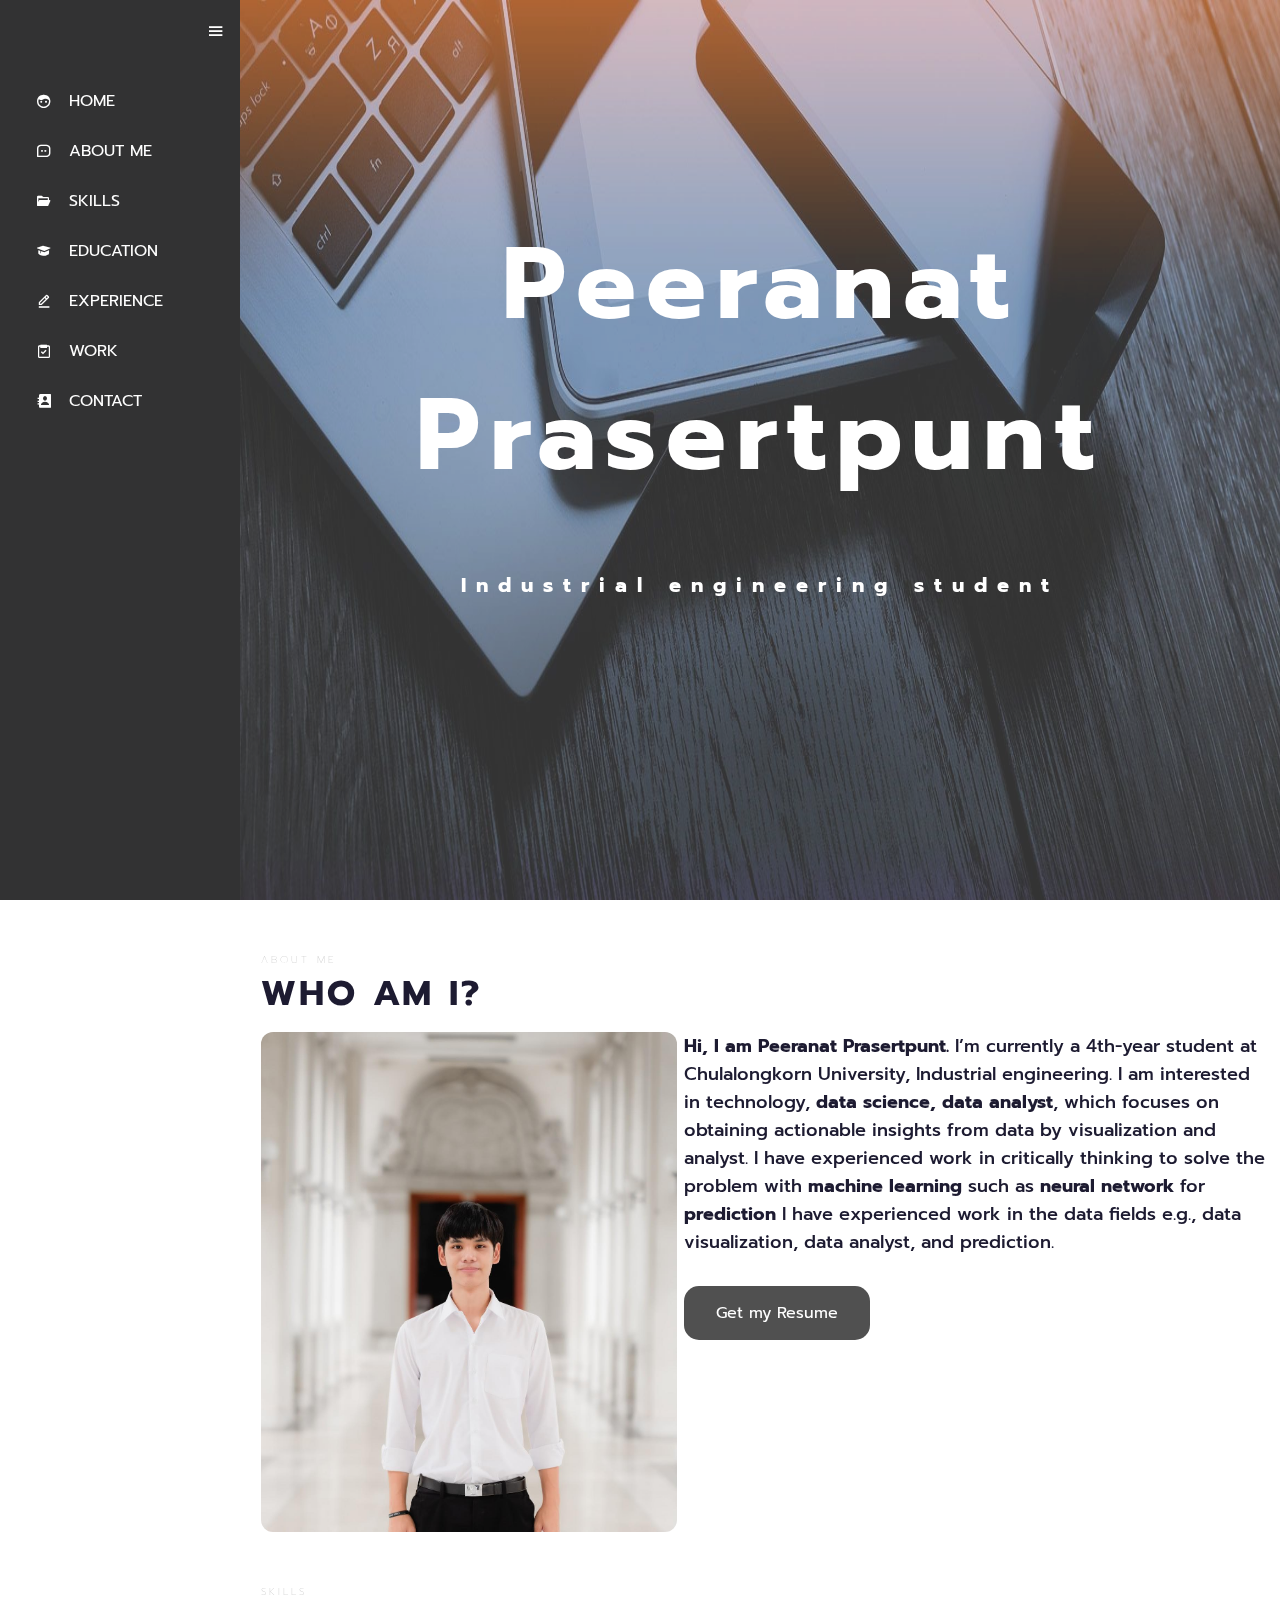
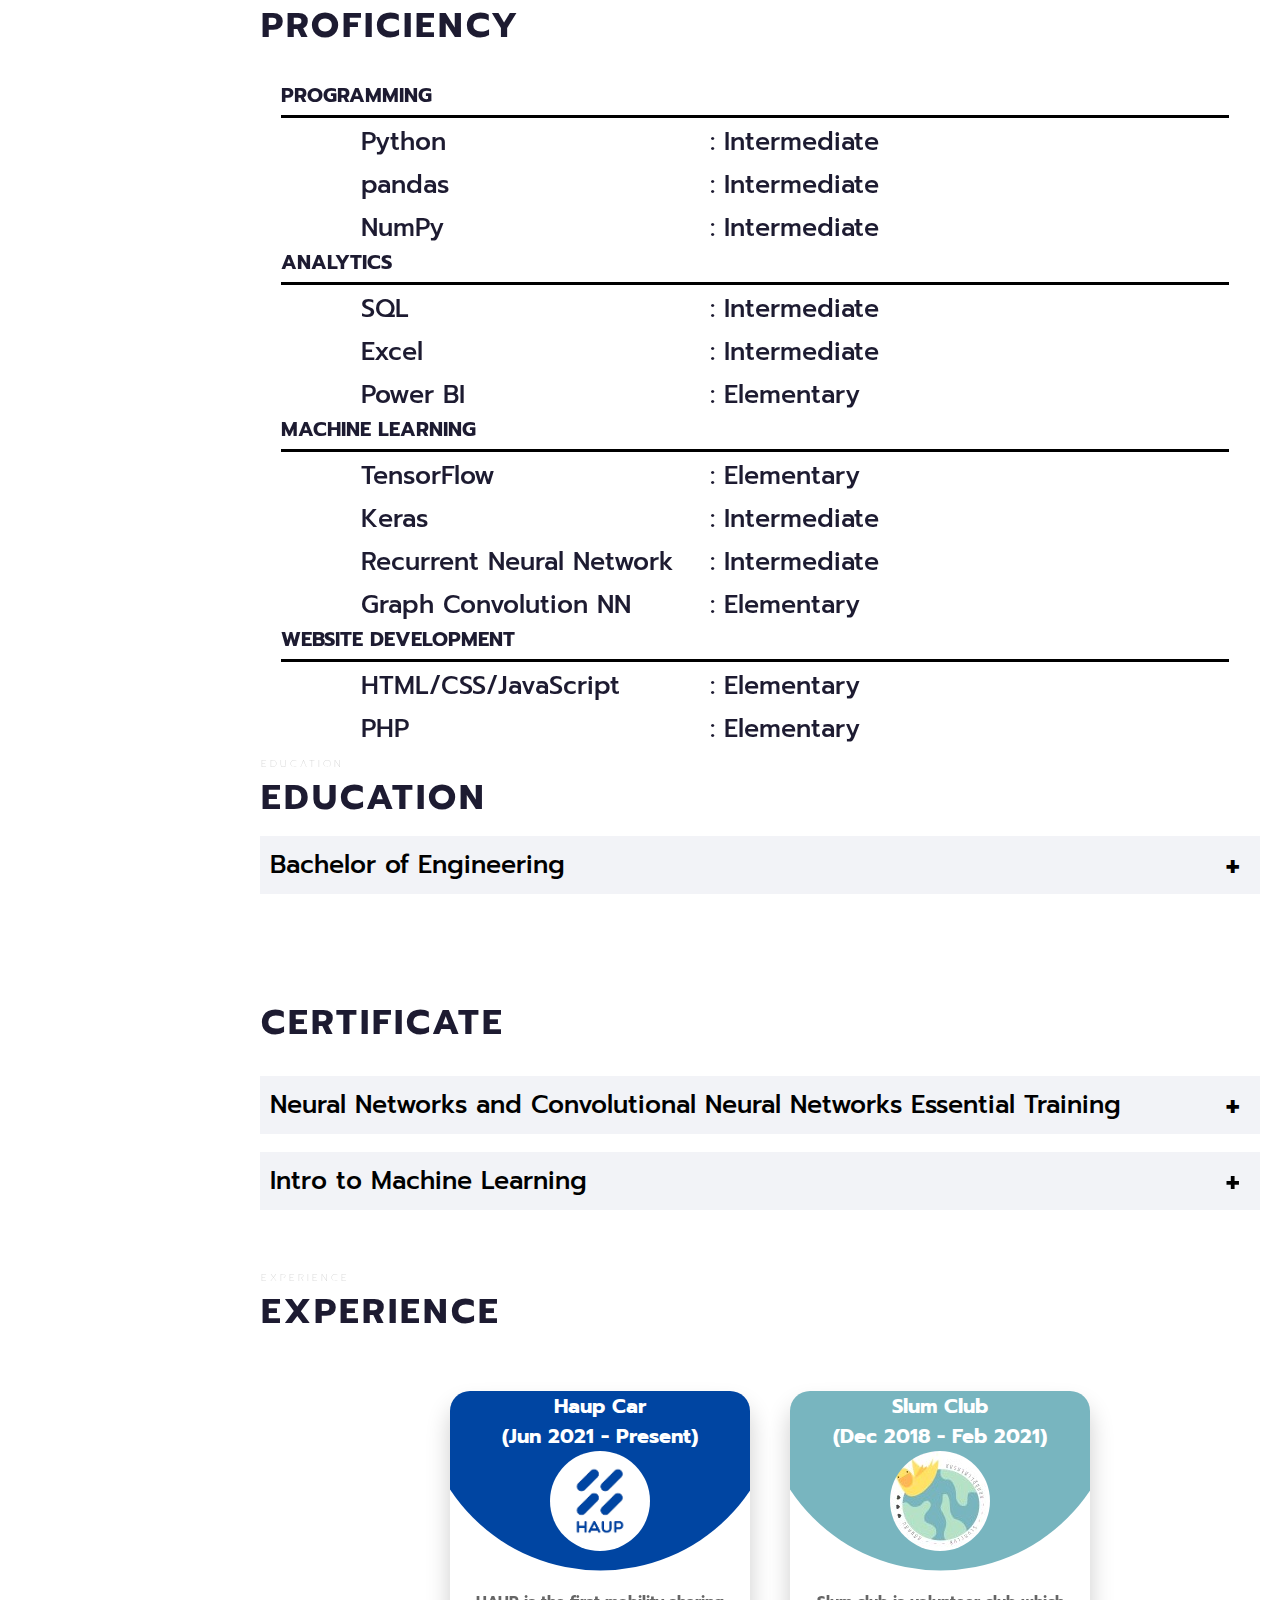
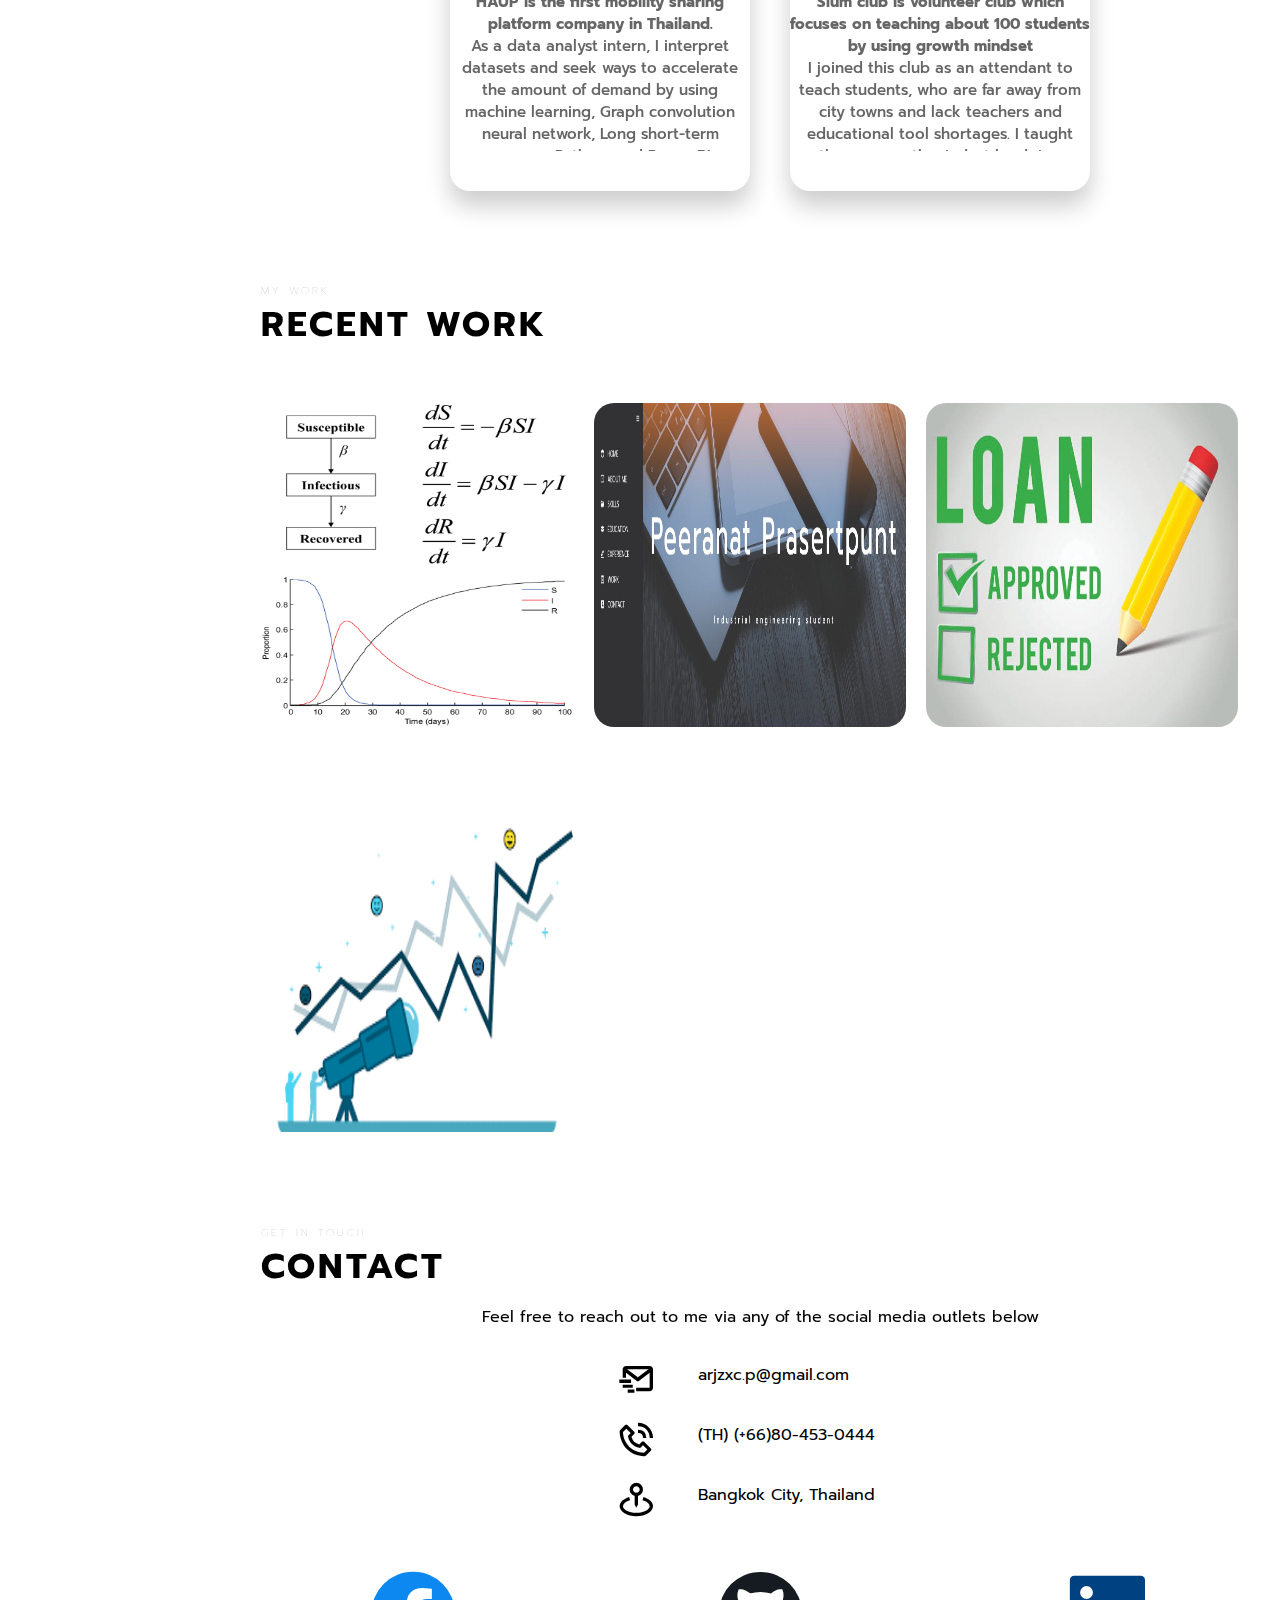
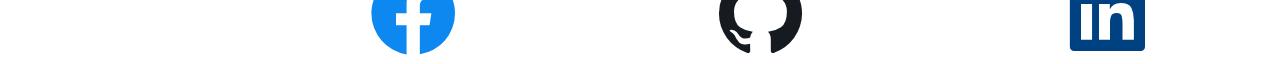
<file: Web Portfolio/index.html>
<!DOCTYPE html>
<html lang="en">

<head>
    <meta charset="UTF-8">
    <meta http-equiv="X-UA-Compatible" content="IE=edge">
    <meta name="viewport" content="width=device-width, initial-scale=1.0">
    <!-- Boxicons logo -->
    <link href='https://unpkg.com/boxicons@2.0.9/css/boxicons.min.css' rel='stylesheet'>
    <meta name="author" content="Peeranat Prasertpunt">
    <title>Peeranat Portfolio</title>
    <link rel='stylesheet' type='text/css' href='style/style.css'>
</head>

<body>

    <!-- To do list is to do responsive sidebar menu -->
    <div class="sidebar active">
        <div class="logo_content">
            <div class="logo">
                <!-- <div class="logo_name">Portpolio</div> -->
            </div>
            <i class='bx bx-menu' id="btn"></i>
        </div>
        <ul class="navlist">
            <!-- <li>

                <i class='bx bx-search-alt'></i>
                <input placeholder="Search...">

                <span class="tooltip">Search</span>
            </li> -->
            <li>
                <a onclick="smoothScroll(document.getElementById('home'))">
                    <i class='bx bxs-face'></i>
                    <span class="link_name">HOME</span>
                </a>
                <span class="tooltip">HOME</span>
            </li>
            <li>
                <a onclick="smoothScroll(document.getElementById('about'))">
                    <i class='bx bx-message-square-dots'></i>
                    <span class="link_name">ABOUT ME</span>
                </a>
                <span class="tooltip">ABOUT ME</span>
            </li>
            <!-- <li>
                <a onclick="smoothScroll(document.getElementById('analytics'))">
                    <i class='bx bx-line-chart'></i>
                    <span class="link_name">ANALYTICS</span>
                </a>
                <span class="tooltip">ANALYTICS</span>
            </li> -->
            <li>
                <a onclick="smoothScroll(document.getElementById('skills'))">
                    <i class='bx bxs-folder-open'></i>
                    <span class="link_name">SKILLS</span>
                </a>
                <span class="tooltip">SKILLS</span>
            </li>
            <li>
                <a onclick="smoothScroll(document.getElementById('education'))">
                    <i class='bx bxs-graduation'></i>
                    <span class="link_name">EDUCATION</span>
                </a>
                <span class="tooltip">EDUCATION</span>
            </li>
            <li>
                <a onclick="smoothScroll(document.getElementById('experience'))">
                    <i class='bx bx-edit-alt'></i>
                    <span class="link_name">EXPERIENCE</span>
                </a>
                <span class="tooltip" onclick="smoothScroll(document.getElementById('home'))">EXPERIENCE</span>
            </li>
            <li>
                <a onclick="smoothScroll(document.getElementById('work'))">
                    <i class='bx bx-task'></i>
                    <span class="link_name">WORK</span>
                </a>
                <span class="tooltip">WORK</span>
            </li>
            <li>
                <a onclick="smoothScroll(document.getElementById('contact'))">
                    <i class='bx bxs-contact'></i>
                    <span class="link_name">CONTACT</span>
                </a>
                <span class="tooltip">CONTACT</span>
            </li>
        </ul>
        <!-- <div class="profile_content">
            <div class="profile">
                <div class="profile_details">
                    <img src="image/Peeranat Prasertpunt_photo.jpg" alt="">
                    <div class="name_job">
                        <div class="name">Peeranat Prasertpunt</div>
                        <div class="job">Data Scientist</div>
                    </div>
                </div>
            </div>
        </div> -->
    </div>
    <div class="content">
        <div class="Home">
            <section id="home">
                <div class="home_img">
                    <img src="image/wallpaper.jpg">
                    <div class="home_text">
                        <h1>Peeranat Prasertpunt</h1>
                        <p>Industrial engineering student</p>
                    </div>
                </div>
            </section>
            <section id="about">

                <div class="about_me">
                    <p>about me</p>
                    <h3>WHO AM I?</h3>

                </div>
                <!-- about me -->
                <div class="about_info">
                    <div class="about_img">
                        <img src="image/Peeranat Prasertpunt_photo.jpg" alt="">
                    </div>
                    <div class="about_text"> <strong>Hi, I am Peeranat Prasertpunt.</strong> I’m currently a 4th-year
                        student at Chulalongkorn University, Industrial
                        engineering. I am interested in technology, <strong>data science, data analyst</strong>, which
                        focuses on
                        obtaining actionable insights from data by visualization and analyst. I have experienced work in
                        critically thinking to solve the problem with
                        <strong>machine learning</strong> such as <strong>neural network</strong> for
                        <strong>prediction</strong> I
                        have experienced work in the data fields e.g., data visualization, data analyst, and prediction.
                        <div class="resume_link">
                            <button type="button" class="button"
                                onclick="NewTab('https://arjzxc000.github.io/Web%20Portfolio/Resume (16-09-2021).pdf')">Get
                                my
                                Resume</button>
                        </div>
                    </div>
                </div>

            </section>
            <!-- <section id="analytics">
                <h1>analytics</h1>
            </section> -->
            <section id="skills">
                <div class="head_of_section">
                    <p>SKILLS</p>
                    <h3>PROFICIENCY</h3>
                </div>
                <div class="skills_content">
                    <div class="skills_set">
                        programming
                    </div>
                    <div class="skills_name">Python</div>
                    <div class="skills_proficiency">: Intermediate</div>
                    <div class="skills_name">pandas </div>
                    <div class="skills_proficiency">: Intermediate</div>
                    <div class="skills_name">NumPy</div>
                    <div class="skills_proficiency">: Intermediate</div>
                    <div class="skills_set">
                        Analytics
                    </div>
                    <div class="skills_name">SQL </div>
                    <div class="skills_proficiency">: Intermediate</div>
                    <div class="skills_name">Excel</div>
                    <div class="skills_proficiency">: Intermediate</div>
                    <div class="skills_name">Power BI</div>
                    <div class="skills_proficiency">: Elementary</div>
                    <div class="skills_set">
                        Machine learning
                    </div>
                    <div class="skills_name">TensorFlow </div>
                    <div class="skills_proficiency">: Elementary</div>
                    <div class="skills_name">Keras </div>
                    <div class="skills_proficiency">: Intermediate</div>
                    <div class="skills_name">Recurrent Neural Network</div>
                    <div class="skills_proficiency">: Intermediate</div>
                    <div class="skills_name">Graph Convolution NN</div>
                    <div class="skills_proficiency">: Elementary</div>
                    <div class="skills_set">
                        Website Development
                    </div>
                    <div class="skills_name">HTML/CSS/JavaScript</div>
                    <div class="skills_proficiency">: Elementary</div>
                    <div class="skills_name">PHP</div>
                    <div class="skills_proficiency">: Elementary</div>
                </div>

            </section>
            <section id="education">
                <div class="education_head">
                    <p>EDUCATION</p>
                    <h3>EDUCATION</h3>
                </div>
                <div class="educationBx">
                    <div class="education_label">Bachelor of Engineering
                    </div>
                    <div class="education_content">
                        Bachelor of Engineering, Industrial engineering at Chulalongkorn University<br>
                        ● GPAX 2.93<br>
                        ● Table tennis sports club's treasurer (2020-2021)<br>
                        ● 3rd place table tennis sport from freshman competition (2019)
                    </div>

                </div>
                <div class="education_head">

                    <h3>CERTIFICATE</h3>
                </div>
                <div class="educationBx">
                    <div class="education_label">Neural Networks and Convolutional Neural Networks Essential Training
                    </div>
                    <div class="education_content">
                        Take a deep dive into neural networks and convolutional neural networks, two key concepts in the
                        area of machine learning. Looks at convolutional neural networks, and hands-on with image
                        recognition with MNIST dataset.<br>
                        source: LinkedIn
                    </div>
                </div>
                <div class="educationBx">
                    <div class="education_label">Intro to Machine Learning
                    </div>
                    <div class="education_content">
                        Take a introduction with machine learning. Looks at vary machine learning modules, and hands-on
                        with basic data exploration, model validation, overfitting and underfitting, and Random
                        Forest<br>
                        source: Kaggle <a
                            href="https://www.kaggle.com/learn/certification/peeranatprasertpunt/intro-to-machine-learning"
                            target="_blank">
                            Click to see credential</a>
                    </div>
                </div>

            </section>
            <section id="experience">
                <div class="head_of_section">
                    <p>experience</p>
                    <h3>EXPERIENCE</h3>
                </div>
                <div class="experience_container">
                    <div class="experience_card">
                        <div class="experience_circle">
                            <h2>Haup Car <br>(Jun 2021 - Present)</h2>
                            <img src="image/haup_logo.jpg">
                        </div>
                        <div class="experience_content">
                            <p><strong>HAUP is the first mobility sharing platform company in Thailand.</strong><br>
                                As a data analyst intern, I interpret datasets and seek ways to accelerate the amount of
                                demand by using machine learning, Graph convolution neural network, Long short-term
                                memory, Python, and Power BI.</p>
                        </div>
                    </div>
                    <div class="experience_card">
                        <div class="experience_circle">
                            <h2>Slum Club <br>(Dec 2018 - Feb 2021)</h2>
                            <img src="image/slum_club_logo.jpg">
                        </div>
                        <div class="experience_content">
                            <p><strong>Slum club is volunteer club which focuses on teaching about 100 students by using
                                    growth
                                    mindset</strong><br>
                                I joined this club as an attendant to teach students, who are far away from city towns
                                and lack teachers and educational tool shortages. I taught them a growth mindset by
                                doing activities, encourage and inspire them with a can-do attitude.</p>
                        </div>
                    </div>
                    <!-- <div class="experience_card">
                        <div class="experience_circle">
                            <h2>Haup Car</h2>
                        </div>
                        <div class="experience_content">
                            <p>HAUP is the first mobility sharing platform company in
                                Thailand<br>
                                As a data analyst intern, I interpret dataset and seek for ways to accelerate the
                                amount of demand by using machine learning ,e.g. Graph convolution
                                neural network, Long short-term memory, Python, and Power BI.</p>
                        </div> -->
                </div>
        </div>
        </section>
        <section id="work">
            <div class="head_of_section">
                <p>my work</p>
                <h3>RECENT WORK</h3>
            </div>
            <div class="work_container">
                <div class="work_image">
                    <img class='work_image_img' src="image/SIR_model.jpg">
                    <div class="work_image_overlay work_image_overlay--blur"
                        onclick="NewTab('https://github.com/arjzxc000/SIR-model')">
                        <div class="work_image_title">SIR model</div>
                        <p class="work_image_description">
                            I established a model for forecasting new confirmed covid-19 cases in Thailand by public
                            data, of which has the highest accuracy is 93.13394 %.
                            I chose this model instead of using the SEIR model or other models, which related to
                            vaccinated cases because the population in Thailand was vaccinated only 15.5% (10/08/2021),
                            thereby I considered the vaccinated cases as susceptible because the vaccine can't stop the
                            pandemic. That's why we consider as the only a 3-state deterministic model (SIR model)
                        </p>
                    </div>
                </div>
                <div class="work_image">
                    <img class='work_image_img' src="image/web port.jpg">
                    <div class="work_image_overlay work_image_overlay--blur"
                        onclick="NewTab('https://arjzxc000.github.io/Web%20Portfolio/')">
                        <div class="work_image_title">Web Portfolio (This website)</div>
                        <p class="work_image_description">
                            I created a Website that is built by HTML/CSS/JavaScript from scrap to gather all my
                            portfolio in one place and get hosted on GitHub page.
                        </p>
                    </div>
                </div>
                <div class="work_image">
                    <img class='work_image_img' src="image/loan prediction.jpeg">
                    <div class="work_image_overlay work_image_overlay--blur"
                        onclick="NewTab('https://github.com/arjzxc000/Loan-approval-prediction')">
                        <div class="work_image_title">Loan approval prediction</div>
                        <p class="work_image_description">
                            Loan approval prediction from a machine learning, which datasets are from Analytics Vidya.
                        </p>
                    </div>
                </div>

                <div class="work_image">
                    <img class='work_image_img' src="image/demand_prediction.png">
                    <div class="work_image_overlay work_image_overlay--blur">
                        <div class="work_image_title" style="font-size: large;">Demand prediction with new deploy
                            station (on processing)</div>
                        <p class="work_image_description">
                            I established a model for demand forecasting the demand in new stations that are newly
                            deployed. I deal with demand prediction and geospatial by using machine learning e.g., Long
                            short-term memory and Graph convolution neural network.
                        </p>
                    </div>
                </div>
            </div>


        </section>
        <section id="contact">
            <div class="head_of_section">
                <p>get in touch</p>
                <h3>CONTACT</h3>
            </div>
            <div class="text_contact">
                <p>Feel free to reach out to me via any of the social media outlets below</p><br>
                <div class="info_contact">
                    <div class="info_contact_img"><i class='bx bx-mail-send'></i></div>
                    <div class="info_contact_text">arjzxc.p@gmail.com</div>
                </div>
                <div class="info_contact">
                    <div class="info_contact_img"><i class='bx bx-phone-call'></i></i></div>
                    <div class="info_contact_text">(TH) (+66)80-453-0444</div>
                </div>
                <div class="info_contact">
                    <div class="info_contact_img"><i class='bx bx-map-pin'></i></div>
                    <div class="info_contact_text">Bangkok City, Thailand</div>
                </div>

                <div class="banner_of_contact">
                    <i class='bx bxl-facebook-circle' onclick="NewTab('https://www.facebook.com/Peeranat.pra')"
                        id="facebook_logo"></i>
                </div>
                <div class="banner_of_contact">
                    <i class='bx bxl-github' id="github_logo" onclick="NewTab('https://github.com/arjzxc000')"></i>
                </div>
                <div class="banner_of_contact">
                    <i class='bx bxl-linkedin-square' id="linkedin_logo"
                        onclick="NewTab('https://www.linkedin.com/in/peeranat-prasertpunt/')"></i>
                </div>
            </div>
        </section>
    </div>
    </div>
    <script src="style/script.js"></script>
</body>

</html>
</file>
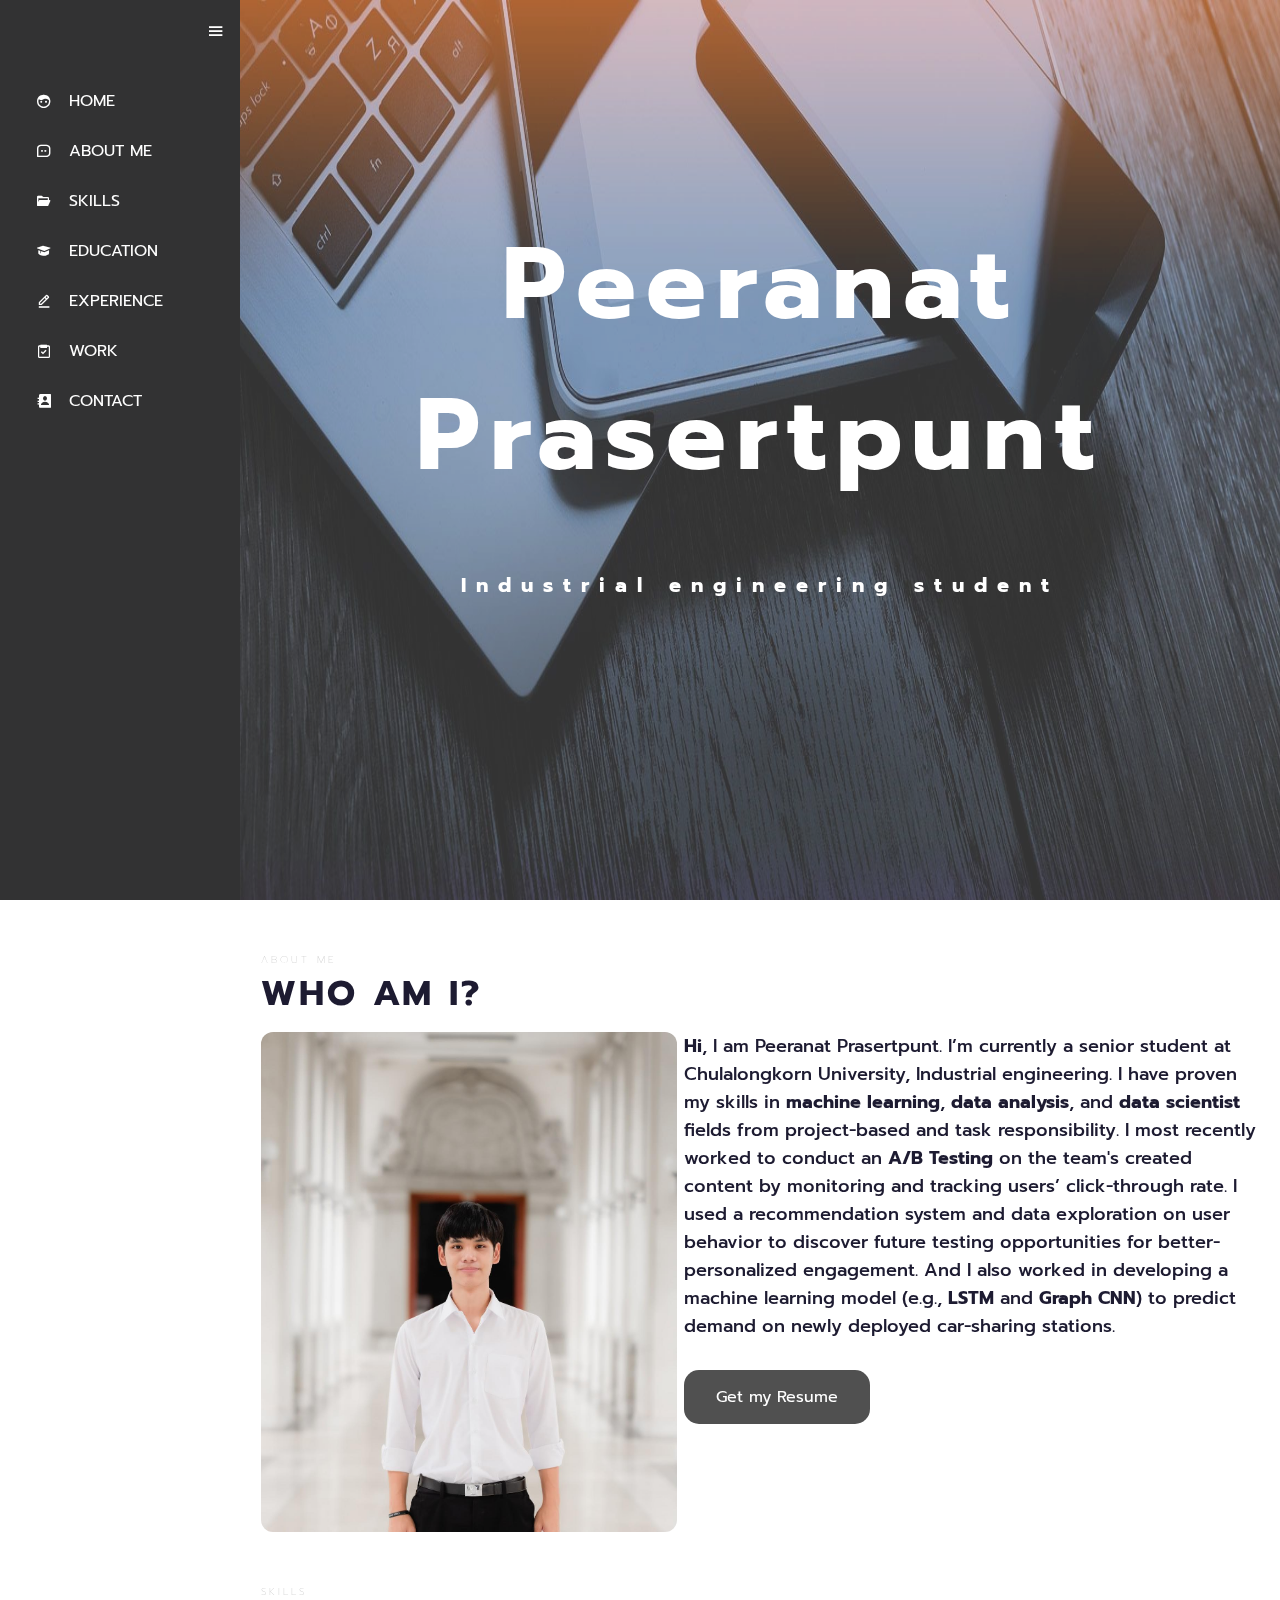
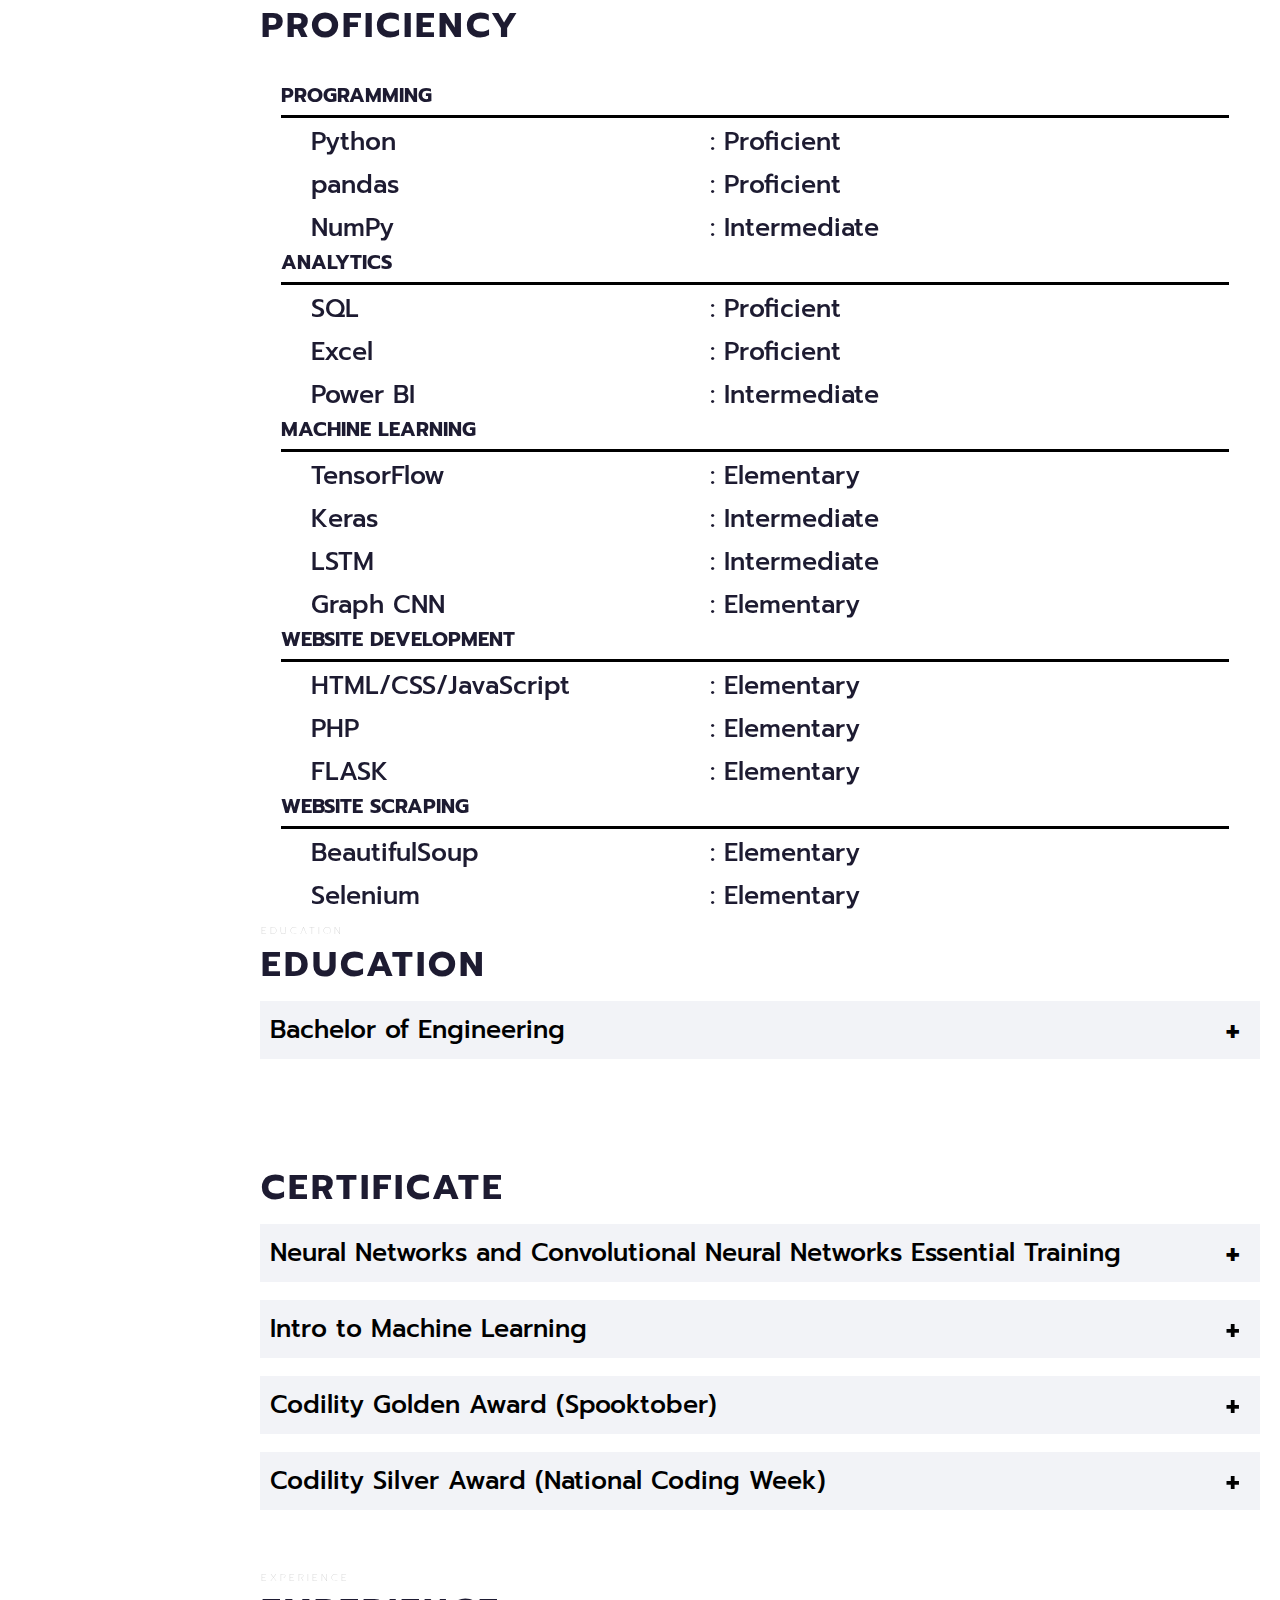
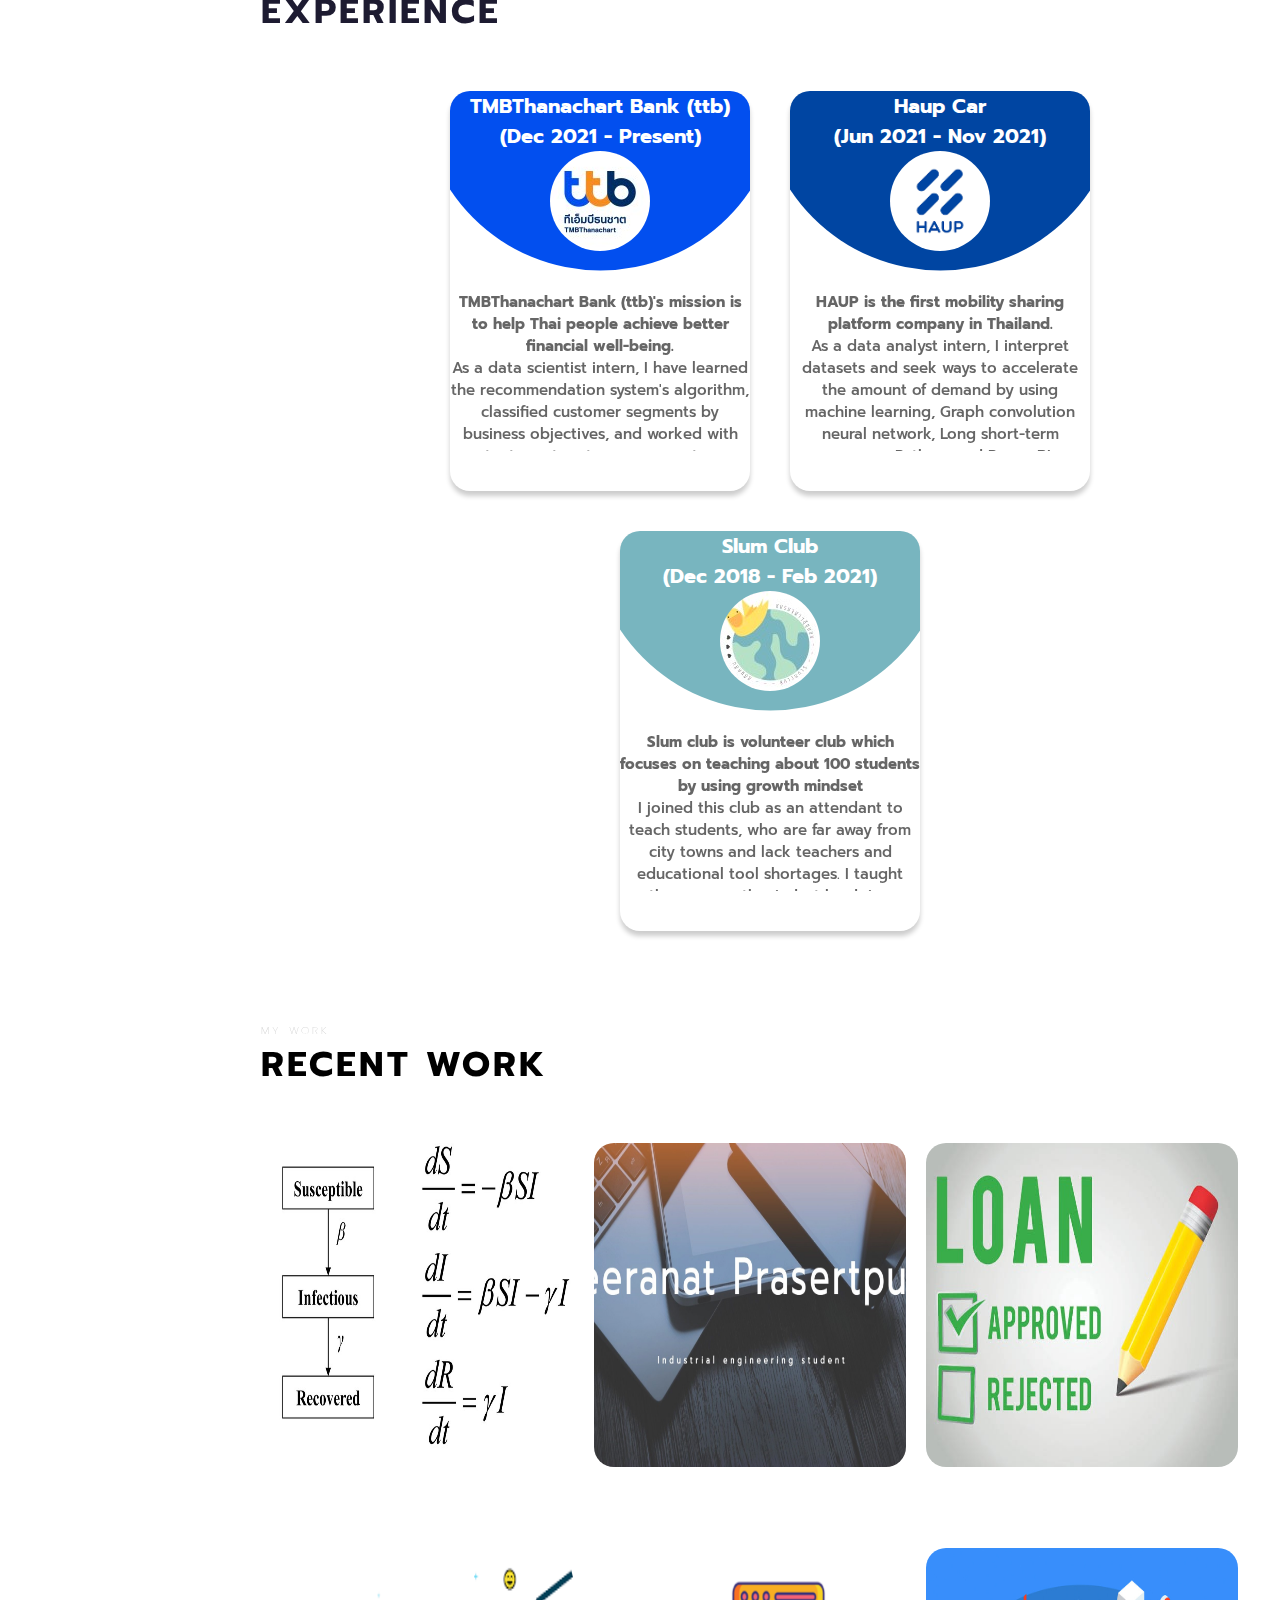
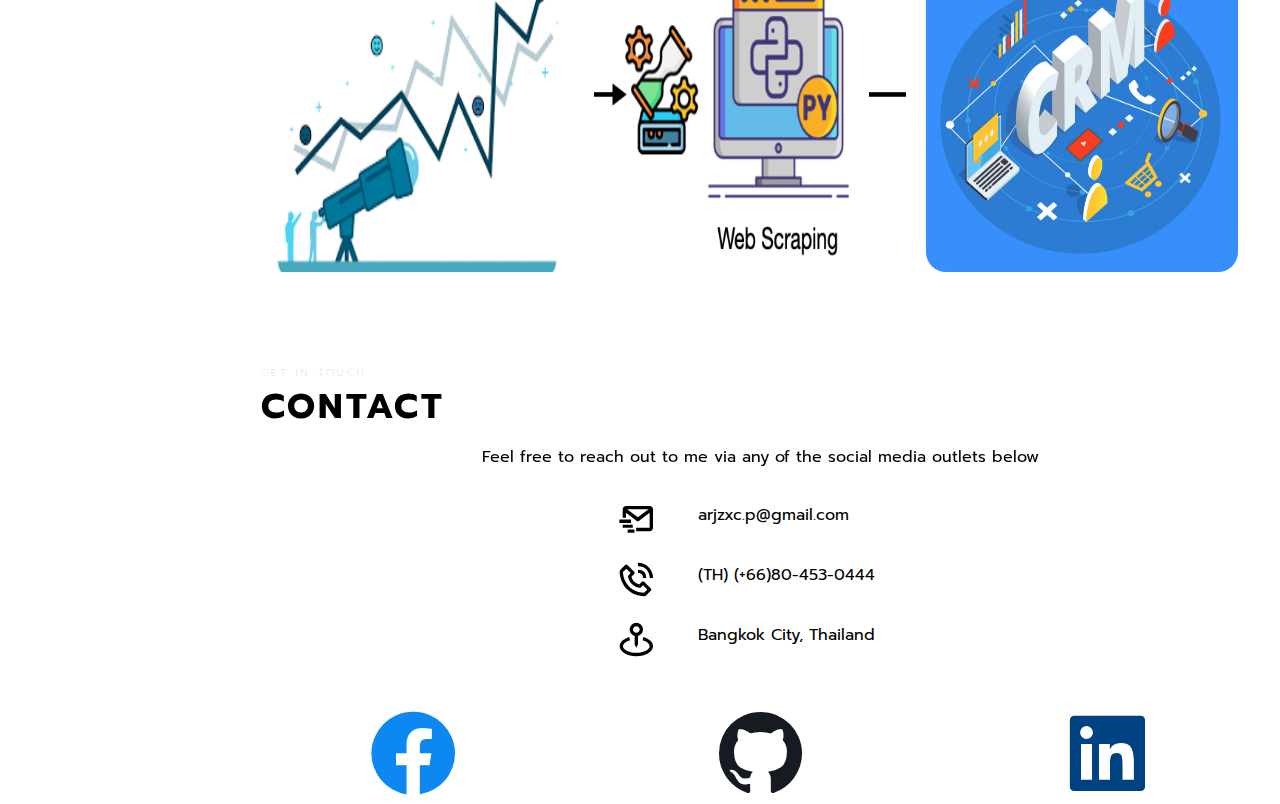
<file: Web_Portfolio/index.html>
<!DOCTYPE html>
<html lang="en">

<head>
    <meta charset="UTF-8">
    <meta http-equiv="X-UA-Compatible" content="IE=edge">
    <meta name="viewport" content="width=device-width, initial-scale=1.0">
    <!-- Boxicons logo -->
    <link href='https://unpkg.com/boxicons@2.0.9/css/boxicons.min.css' rel='stylesheet'>
    <meta name="author" content="Peeranat Prasertpunt">
    <title>Peeranat Portfolio</title>
    
    <link rel='stylesheet' type='text/css' href='style/style.css'>
</head>
    
    
    

<body>

    <!-- To do list is to do responsive sidebar menu -->
    <div class="sidebar active">
        <div class="logo_content">
            <div class="logo">
                <!-- <div class="logo_name">Portpolio</div> -->
            </div>
            <i class='bx bx-menu' id="btn"></i>
        </div>
        <ul class="navlist">
            <!-- <li>

                <i class='bx bx-search-alt'></i>
                <input placeholder="Search...">

                <span class="tooltip">Search</span>
            </li> -->
            <li>
                <a onclick="smoothScroll(document.getElementById('home'))">
                    <i class='bx bxs-face'></i>
                    <span class="link_name">HOME</span>
                </a>
                <span class="tooltip">HOME</span>
            </li>
            <li>
                <a onclick="smoothScroll(document.getElementById('about'))">
                    <i class='bx bx-message-square-dots'></i>
                    <span class="link_name">ABOUT ME</span>
                </a>
                <span class="tooltip">ABOUT ME</span>
            </li>
            <!-- <li>
                <a onclick="smoothScroll(document.getElementById('analytics'))">
                    <i class='bx bx-line-chart'></i>
                    <span class="link_name">ANALYTICS</span>
                </a>
                <span class="tooltip">ANALYTICS</span>
            </li> -->
            <li>
                <a onclick="smoothScroll(document.getElementById('skills'))">
                    <i class='bx bxs-folder-open'></i>
                    <span class="link_name">SKILLS</span>
                </a>
                <span class="tooltip">SKILLS</span>
            </li>
            <li>
                <a onclick="smoothScroll(document.getElementById('education'))">
                    <i class='bx bxs-graduation'></i>
                    <span class="link_name">EDUCATION</span>
                </a>
                <span class="tooltip">EDUCATION</span>
            </li>
            <li>
                <a onclick="smoothScroll(document.getElementById('experience'))">
                    <i class='bx bx-edit-alt'></i>
                    <span class="link_name">EXPERIENCE</span>
                </a>
                <span class="tooltip" onclick="smoothScroll(document.getElementById('home'))">EXPERIENCE</span>
            </li>
            <li>
                <a onclick="smoothScroll(document.getElementById('work'))">
                    <i class='bx bx-task'></i>
                    <span class="link_name">WORK</span>
                </a>
                <span class="tooltip">WORK</span>
            </li>
            <li>
                <a onclick="smoothScroll(document.getElementById('contact'))">
                    <i class='bx bxs-contact'></i>
                    <span class="link_name">CONTACT</span>
                </a>
                <span class="tooltip">CONTACT</span>
            </li>
        </ul>
        <!-- <div class="profile_content">
            <div class="profile">
                <div class="profile_details">
                    <img src="image/Peeranat Prasertpunt_photo.jpg" alt="">
                    <div class="name_job">
                        <div class="name">Peeranat Prasertpunt</div>
                        <div class="job">Data Scientist</div>
                    </div>
                </div>
            </div>
        </div> -->
    </div>
    <div class="content">
        <div class="Home">
            <section id="home">
                <div class="home_img">
                    <img src="image/wallpaper.jpg">
                    <div class="home_text">
                        <h1>Peeranat Prasertpunt</h1>
                        <p>Industrial engineering student</p>
                    </div>
                </div>
            </section>
            <section id="about">

                <div class="about_me">
                    <p>about me</p>
                    <h3>WHO AM I?</h3>

                </div>
                <!-- about me -->
                <div class="about_info">
                    <div class="about_img">
                        <img src="image/Peeranat Prasertpunt_photo.jpg" alt="">
                    </div>
                    <div class="about_text">
                        <strong>Hi</strong>, I am Peeranat Prasertpunt. I’m currently a senior student at Chulalongkorn
                        University,
                        Industrial engineering. I have proven my skills in <strong>machine learning</strong>,
                        <strong>data analysis</strong>, and <strong>data scientist</strong> fields from project-based
                        and
                        task responsibility. I most recently worked to conduct
                        an <strong>A/B Testing</strong> on the team's created content by monitoring and tracking users’
                        click-through rate. I
                        used a recommendation system and data exploration on user behavior to discover future testing
                        opportunities for better-personalized engagement. And I also worked in developing a machine
                        learning model (e.g., <strong>LSTM</strong> and <strong>Graph CNN</strong>) to predict demand on
                        newly deployed car-sharing
                        stations.

                        <!-- <strong>Hi, I am Peeranat Prasertpunt.</strong> I’m currently a 4th-year
                        student at Chulalongkorn University, Industrial
                        engineering. I am interested in technology, <strong>data science, data analyst</strong>, which
                        focuses on
                        obtaining actionable insights from data by visualization and analyst. I have experienced work in
                        critically thinking to solve the problem with
                        <strong>machine learning</strong> such as <strong>neural network</strong> for
                        <strong>prediction</strong> I
                        have experienced work in the data fields e.g., data visualization, data analyst, and prediction. -->
                        <div class="resume_link">
                            <button type="button" class="button" title="Get my resume"
                                onclick="NewTab('https://arjzxc000.github.io/Web_Portfolio/Resume.pdf')">
                                Get
                                my
                                Resume
                            </button>
                        </div>
                    </div>
                </div>

            </section>
            <!-- <section id="analytics">
                <h1>analytics</h1>
            </section> -->
            <section id="skills">
                <div class="head_of_section">
                    <p>SKILLS</p>
                    <h3>PROFICIENCY</h3>
                </div>
                <div class="skills_content">
                    <div class="skills_set">
                        programming
                    </div>
                    <div class="skills_name">Python</div>
                    <div class="skills_proficiency">: Proficient</div>
                    <div class="skills_name">pandas </div>
                    <div class="skills_proficiency">: Proficient</div>
                    <div class="skills_name">NumPy</div>
                    <div class="skills_proficiency">: Intermediate</div>
                    <div class="skills_set">
                        Analytics
                    </div>
                    <div class="skills_name">SQL </div>
                    <div class="skills_proficiency">: Proficient</div>
                    <div class="skills_name">Excel</div>
                    <div class="skills_proficiency">: Proficient</div>
                    <div class="skills_name">Power BI</div>
                    <div class="skills_proficiency">: Intermediate</div>
                    <div class="skills_set">
                        Machine learning
                    </div>
                    <div class="skills_name">TensorFlow</div>
                    <div class="skills_proficiency">: Elementary</div>
                    <div class="skills_name">Keras</div>
                    <div class="skills_proficiency">: Intermediate</div>
                    <div class="skills_name">LSTM</div>
                    <div class="skills_proficiency">: Intermediate</div>
                    <div class="skills_name">Graph CNN</div>
                    <div class="skills_proficiency">: Elementary</div><br>
                    <div class="skills_set">
                        Website Development
                    </div>
                    <div class="skills_name">HTML/CSS/JavaScript</div>
                    <div class="skills_proficiency">: Elementary</div>
                    <div class="skills_name">PHP</div>
                    <div class="skills_proficiency">: Elementary</div>
                    <div class="skills_name">FLASK</div>
                    <div class="skills_proficiency">: Elementary</div>
                    <div class="skills_set">
                        Website Scraping
                    </div>
                    <div class="skills_name">BeautifulSoup</div>
                    <div class="skills_proficiency">: Elementary</div>
                    <div class="skills_name">Selenium</div>
                    <div class="skills_proficiency">: Elementary</div>
                </div>

            </section>
            <section id="education">
                <div class="education_head">
                    <p>EDUCATION</p>
                    <h3>EDUCATION</h3>
                </div>
                <div class="educationBx">
                    <div class="education_label" title="2018 - 2022">Bachelor of Engineering
                    </div>
                    <div class="education_content">
                        Bachelor of Engineering, Industrial engineering at Chulalongkorn University<br>
                        ● GPAX 2.96<br>
                        <!-- ● Table tennis sports club's treasurer (2020-2021)<br> -->
                        <!-- ● 3rd place table tennis sport from freshman competition (2019) -->
                    </div>

                </div>
                <div class="education_head">

                    <h3>CERTIFICATE</h3>
                </div>
                <div class="educationBx">
                    <div class="education_label" title="issued Sep 2021">Neural Networks and Convolutional Neural
                        Networks Essential Training
                    </div>
                    <div class="education_content">
                        Take a deep dive into neural networks and convolutional neural networks, two key concepts in the
                        area of machine learning. Looks at convolutional neural networks, and hands-on with image
                        recognition with MNIST dataset.<br>
                        source: LinkedIn
                    </div>
                </div>
                <div class="educationBx">
                    <div class="education_label" title="issued Aug 2021">Intro to Machine Learning
                    </div>
                    <div class="education_content">
                        Take a introduction with machine learning. Looks at vary machine learning modules, and hands-on
                        with basic data exploration, model validation, overfitting and underfitting, and Random
                        Forest<br>
                        source: Kaggle <a
                            href="https://www.kaggle.com/learn/certification/peeranatprasertpunt/intro-to-machine-learning"
                            target="_blank">
                            Click to see credential</a>
                    </div>
                </div>
                <div class="educationBx">
                    <div class="education_label" title="issued Oct 2021">Codility Golden Award (Spooktober)
                    </div>
                    <div class="education_content">
                        I got a Golden award from Codility by Attendance competition on coding skills (Spooktober)
                        <a href="https://app.codility.com/cert/view/certMCM8UK-ARQYFE8XAUBBUHWA/" target="_blank">
                            Click to see credential</a>
                    </div>
                </div>
                <div class="educationBx">
                    <div class="education_label" title="issued Aug 2021">Codility Silver Award (National Coding Week)
                    </div>
                    <div class="education_content">
                        I got a silver award from Codility by Attendance competition on coding skills (National Coding
                        Week)
                        <a href="https://app.codility.com/cert/view/cert88Q6FP-2HKG43CYQ6V5P55T/" target="_blank">
                            Click to see credential</a>
                    </div>
                </div>

            </section>
            <section id="experience">
                <div class="head_of_section">
                    <p>experience</p>
                    <h3>EXPERIENCE</h3>
                </div>
                <div class="experience_container">
                    <div class="experience_card">
                        <div class="experience_circle">
                            <h2>TMBThanachart Bank (ttb)<br>(Dec 2021 - Present)</h2>
                            <img src="image/ttb logo.jpg">
                        </div>
                        <div class="experience_content">
                            <p><strong>TMBThanachart Bank (ttb)'s mission is to help Thai people achieve better
                                    financial well-being.</strong><br>
                                As a data scientist intern, I have learned the recommendation system's algorithm,
                                classified customer segments by
                                business objectives, and worked with content creators to engage customers with
                                <strong>personalized</strong> tips and <strong>personalized</strong> reminders for
                                financial well-being.
                                I also have handled Big Data (e.g. Hadoop, Hive, and Impala), SQL with relational
                                databases, and Flask
                            </p>
                        </div>
                    </div>
                    <div class="experience_card">
                        <div class="experience_circle">
                            <h2>Haup Car <br>(Jun 2021 - Nov 2021)</h2>
                            <img src="image/haup_logo.jpg">
                        </div>
                        <div class="experience_content">
                            <p><strong>HAUP is the first mobility sharing platform company in Thailand.</strong><br>
                                As a data analyst intern, I interpret datasets and seek ways to accelerate the amount of
                                demand by using machine learning, Graph convolution neural network, Long short-term
                                memory, Python, and Power BI.</p>
                        </div>
                    </div>
                    <div class="experience_card">
                        <div class="experience_circle">
                            <h2>Slum Club <br>(Dec 2018 - Feb 2021)</h2>
                            <img src="image/slum_club_logo.jpg">
                        </div>
                        <div class="experience_content">
                            <p><strong>Slum club is volunteer club which focuses on teaching about 100 students by using
                                    growth
                                    mindset</strong><br>
                                I joined this club as an attendant to teach students, who are far away from city towns
                                and lack teachers and educational tool shortages. I taught them a growth mindset by
                                doing activities, encourage and inspire them with a can-do attitude.</p>
                        </div>
                    </div>
                    <!-- <div class="experience_card">
                        <div class="experience_circle">
                            <h2>Haup Car</h2>
                        </div>
                        <div class="experience_content">
                            <p>HAUP is the first mobility sharing platform company in
                                Thailand<br>
                                As a data analyst intern, I interpret dataset and seek for ways to accelerate the
                                amount of demand by using machine learning ,e.g. Graph convolution
                                neural network, Long short-term memory, Python, and Power BI.</p>
                        </div> -->
                </div>
        </div>
        </section>
        <section id="work">
            <div class="head_of_section">
                <p>my work</p>
                <h3>RECENT WORK</h3>
            </div>
            <div class="work_container">
                <div class="work_image">
                    <img class='work_image_img' src="image/SIR_model 1.jpg">
                    <div class="work_image_overlay work_image_overlay--blur"
                        onclick="NewTab('https://github.com/arjzxc000/SIR-model')">
                        <div class="work_image_title">SIR model</div>
                        <p class="work_image_description">
                            I established a model for forecasting new confirmed covid-19 cases in Thailand by public
                            data, of which has the highest accuracy is 93.134 %.
                            I chose this model instead of using the SEIR model or other models, which related to
                            vaccinated cases because the population in Thailand was vaccinated only 15.5% (10/08/2021),
                            thereby I considered the vaccinated cases as susceptible because the vaccine can't stop the
                            pandemic. That's why we consider as the only a 3-state deterministic model (SIR model)
                        </p>
                    </div>
                </div>
                <div class="work_image">
                    <img class='work_image_img' src="image/web port 1.jpg">
                    <div class="work_image_overlay work_image_overlay--blur"
                        onclick="NewTab('https://arjzxc000.github.io/Web_Portfolio/')">
                        <div class="work_image_title">Web Portfolio (This website)</div>
                        <p class="work_image_description">
                            I created a Website that is built by HTML/CSS/JavaScript from scrap to gather all my
                            portfolio in one place and get hosted on GitHub page.
                        </p>
                    </div>
                </div>
                <div class="work_image">
                    <img class='work_image_img' src="image/loan prediction.jpeg">
                    <div class="work_image_overlay work_image_overlay--blur"
                        onclick="NewTab('https://github.com/arjzxc000/Loan-approval-prediction')">
                        <div class="work_image_title">Loan approval prediction</div>
                        <p class="work_image_description">
                            Loan approval prediction from a machine learning, which datasets are from Analytics Vidya.
                        </p>
                    </div>
                </div>

                <div class="work_image" title="This project can't be reviewd due to confidential information">
                    <img class='work_image_img' src="image/demand_prediction.png">
                    <div class="work_image_overlay work_image_overlay--blur">
                        <div class="work_image_title" style="font-size: large;">Demand prediction with new deploy
                            station</div>
                        <p class="work_image_description">
                            I established a model for demand forecasting the demand in new stations that are newly
                            deployed. I deal with demand prediction and geospatial by using machine learning e.g.,
                            Long
                            short-term memory and Graph convolution neural network.
                        </p>
                    </div>
                </div>
                <div class="work_image">
                    <img class='work_image_img' src="image/web scraping.jpg">
                    <div class="work_image_overlay work_image_overlay--blur"
                        onclick="NewTab('https://github.com/arjzxc000/Web-scraping-study-case-only-')">
                        <div class="work_image_title" style="font-size: large;">Web scraping for practicing</div>
                        <p class="work_image_description">
                            I experienced in web scraping by using BeautifulSoup and Selenium to extract data from
                            advance website which can't be directly use BeautifulSoup to extract data
                        </p>
                    </div>
                </div>
                <div class="work_image">
                    <img class='work_image_img' src="image/CRM.jpg">
                    <div class="work_image_overlay work_image_overlay--blur"
                        onclick="NewTab('https://arjzxcp.retool.com/apps/Build_a_CRM')">
                        <div class="work_image_title" style="font-size: large;">Building a Customer Relationship
                            Management (CRM)</div>
                        <p class="work_image_description">
                            I had handled developing a CRM with Google Sheets and stripe API by using
                            <strong>retool</strong>. The CRM can fetch data
                            from Google Sheets API, add data to Google Sheets, edit data, process refunds by using the
                            Stripe API
                        </p>
                    </div>
                </div>


            </div>


        </section>
        <section id="contact">
            <div class="head_of_section">
                <p>get in touch</p>
                <h3>CONTACT</h3>
            </div>
            <div class="text_contact">
                <p>Feel free to reach out to me via any of the social media outlets below</p><br>
                <div class="info_contact">
                    <div class="info_contact_img"><i class='bx bx-mail-send'></i></div>
                    <div class="info_contact_text">arjzxc.p@gmail.com</div>
                </div>
                <div class="info_contact">
                    <div class="info_contact_img"><i class='bx bx-phone-call'></i></i></div>
                    <div class="info_contact_text">(TH) (+66)80-453-0444</div>
                </div>
                <div class="info_contact">
                    <div class="info_contact_img"><i class='bx bx-map-pin'></i></div>
                    <div class="info_contact_text">Bangkok City, Thailand</div>
                </div>

                <div class="banner_of_contact">
                    <i class='bx bxl-facebook-circle' title="Facebook"
                        onclick="NewTab('https://www.facebook.com/Peeranat.pra')" id="facebook_logo"></i>
                </div>
                <div class="banner_of_contact">
                    <i class='bx bxl-github' id="github_logo" onclick="NewTab('https://github.com/arjzxc000')"></i>
                </div>
                <div class="banner_of_contact">
                    <i class='bx bxl-linkedin-square' id="linkedin_logo"
                        onclick="NewTab('https://www.linkedin.com/in/peeranat-prasertpunt/')"></i>
                </div>
            </div>
        </section>
    </div>
    </div>
    <script src="style/script.js"></script>
</body>

</html>
</file>
<file: Web Portfolio/style/style.css>
@import url('https://fonts.googleapis.com/css2?family=Prompt:wght@300&display=swap');

/* https://www.youtube.com/watch?v=wEfaoAa99XY&t=656s*/ 
*{
    margin: 0px;
    padding: 0;
    box-sizing: border-box;
    font-family: Prompt;
}
body{
    position: relative;
    width: 100%;
    overflow: scroll;
}
.sidebar{
    position: fixed;
    left: 0;
    top: 0;
    height: 100%;
    width: 78px;
    background: #323233;
    padding: 6px 14px;
    transition: all 0.5s ease;
}
.sidebar.active{
    width: 240px;
}
.sidebar .logo_content .logo{
    color: #fff;
    display: flex;
    height: 50px;
    width: 100% ;
    align-items: center;
    opacity: 0;
    pointer-events: none;
}
@media screen and (min-width: 1000px){
    .sidebar.active .logo_content .logo{
        opacity: 1;
        pointer-events: none;
    }
    .about_text{
        font-size: smaller;
    }
    .home_text h1{
        z-index: 100;
        position: absolute;
        color: white;
        font-size: 30px;
        font-weight: bold;
        width: 100%;
        /* left: 150px; */
        left: 50%;
        top: 40vh;
        transform: translate(-50%, -50%);
        letter-spacing: 10px;
    }
}
.sidebar.active .logo_content .logo{
    opacity: 1;
    pointer-events: none;
}
.logo_content .logo i{
    font-size: 20px;
    margin-right: 5px;
}
.logo_content .logo .logo_name{
    font-size: 20px;
    font-weight: 400;
    align-items: center;
}
.sidebar #btn{
    position: absolute;
    color: white;
    top: 6px;
    left: 50%;
    font-size: 20px;
    height: 50px;
    width: 50px;
    text-align: center;
    line-height: 50px;
    transform: translateX(-50%);
    cursor: pointer;
    transition: 0.75s;
}
.sidebar.active #btn{
    left: 90%;
    cursor: pointer;
}
.sidebar ul{
    margin-top: 20px;
}
.sidebar ul li{
    position: relative;
    height: 50px;
    width: 100%;
    margin: 0 5px;
    list-style: none;
    line-height: 50px;
    cursor: pointer;
}

.sidebar ul li .tooltip{ 
    /* จะเป็นตัวที่ทำให้เวลาเราเอาเม้าส์ไป hover แล้วจะเป็นแถบข้าง ๆ ขึ้นมา */
    position: absolute;
    left: 122px;
    top: 0;
    transform: translate(-50%, -50%);
    border-radius: 6px;
    height: 35px;
    width: 122px;
    line-height: 35px;
    text-align: center;
    background: #fff;
    box-shadow: 0 5px 10px rgba(0, 0, 0, 0.2);
    transition: 0s;
    opacity: 0;
    pointer-events: none;
    display: block;
    z-index: 2;
}
.sidebar.active ul li .tooltip{
    display: none;
}
.sidebar ul li:hover .tooltip{
    top: 50%;
    transition: all 0.5s ease;
    opacity: 1;
    cursor: pointer;
}
.sidebar ul li input{
    position: absolute;
    height: 100%;
    width: 100%;
    left: 0;
    top: 0;
    border-radius: 12px;
    outline: none;
    border: none;
    background: #252526;
    color: #fff;
    padding-left: 50px;
}
.sidebar ul li .bx-search-alt{
    position: absolute;
    z-index: 99;
    color: #fff;
    font-size: 22px;
    transition: all 0.5s ease;
}
.sidebar ul li .bx-search-alt:hover{
    background: #fff;
    color: #1d1b31;
}

.sidebar ul li a{
    color: #fff;
    display: flex;
    align-items: center;
    text-decoration: none;
    transition: all 0.5s ease;
    border-radius: 12px;
    white-space: nowrap;
}
.sidebar ul li a:hover{
    color: #11101D;
    background: #fff;
}
.sidebar ul li a.active{
    color: #11101D;
    background: #fff;
}
.sidebar .link_name{
    opacity: 0;
    pointer-events: none;
    transition: all 0.5s ease;
}
.sidebar.active .link_name{
    opacity: 1;
    pointer-events: auto;
}
.sidebar ul li i{
    height: 50px;
    min-width: 50px;
    border-radius: 12px;
    line-height: 50px;
    text-align: center;
}
.sidebar .profile_content{
    position: absolute;
    color: #fff;
    bottom: 0;
    left: 0;
    width: 100%;
    
}
.sidebar .profile_content :hover{
    background: #2c294b;
    transition: 0.5s;
    border-radius: 12px;
}
.sidebar .profile_content .profile{
    position: relative;
    padding: 10px 6px;
    height: 60px;
    background: #1d1b31;
}
.profile_content .profile .profile_details{
    display: flex;
    align-items: center;
}
.profile .profile_details img{
    height: 45px;
    width: 45px;
    object-fit: cover;
    border-radius: 12px;
    align-items: center;
    margin-left: 25%;
}
.sidebar.active .profile .profile_details img{
    height: 45px;
    width: 45px;
    object-fit: cover;
    border-radius: 12px;
    margin-left: 0;
}

.profile .profile_details .name_job{
    margin-left: 10px;
    opacity: 0;
    pointer-events: none;
}
.sidebar.active .profile .profile_details .name_job{
    opacity: 1;

}
.profile .profile_details .name{
    font-weight: 400;
    font-size: 15px;
    opacity: 1;
}

.profile .profile_details .job{
    font-size: 12px;
}

/* ต่อไปนี้จะเป็นในส่วนของ div ที่อยู่ด้านขวา */
.content{
    position: absolute;
    height: 100%;
    width: calc(100% - 78px);
    left: 78px;
    transition: all 0.5s ease;
}
.content .Home{
    font-size: 25px;
    font-weight: 500;
    right: 0px;
    /* max-width: 100%; */
    color: #1d1b31;
    margin: 0px;
    overflow-x: hidden;
}
.sidebar.active ~ .content{
    width: calc(100% - 240px);
    left: 240px;
}

/* section */
section{
    top: 0px;
    left: 0px;
    right: 0px;
    width: 100%;
    height: auto; /* หลังจากนี้จะไม่สามารใช้แค่ section ได้แล้ว เพราะว่าแต่ละ section จะต้องเปลี่ยนขนาดกันไป*/
    /* align-items: center; */
    /* display: flex; */
    /* justify-content: center; */
}

/* home page */
.home_img{
    width: 100%;
    /* height: 100%; */
    height: 100vh;
    text-align: center;
    
}
.home_text h1{
    z-index: 100;
    position: absolute;
    color: white;
    font-size: 100px;
    font-weight: bold;
    width: 100%;
    overflow: hidden;
    /* left: 150px; */
    left: 50%;
    top: 40vh;
    transform: translate(-50%, -50%);
    letter-spacing: 10px;
    transition: 0.5s;
    transform-origin: left;
}
.home_text p{
    z-index: 100;
    position: absolute;
    color: white;
    font-size: 20px;
    font-weight: bold;
    width: 100%;
    /* left: 150px; */
    left: 50%;
    top: 65vh;
    transform: translate(-50%, -50%);
    letter-spacing: 10px;
}

@keyframes transitionIn{
    from{
        opacity: 0;
        transform: translateY(-10px);
    }
    to{
        opacity: 0;
        transform: translateY(0);
    }
}
.home_img img{
    max-width: 100%;
    height: 100%;
    opacity: 80%;
}

/* about page */

.about_me{
    margin-left: 2%;
    margin-top: 5%;
    margin-bottom: 1%;
    height: 70px;
    font-weight: 0%;
    font-size: 30px;
    letter-spacing: 3px;
    font-weight: 70;
    
}
.about_me p{
    font-size: 10px;
    text-transform: uppercase;
    color: #C1C1C1;
}
.about_info{
    position: relative;
    /* left: 1%; */
    /* width: 1500px; */
    /* padding: 20px; */
    /* display: flex; */
    /* justify-content: center; */
    /* align-items: center; */
    /* flex-wrap: wrap; */
    overflow:auto;
}
.resume_link .button{
    background-color: #505050;
    border: none;
    color: white;
    padding: 15px 32px;
    text-align: center;
    text-decoration: none;
    display: inline-block;
    font-size: 16px;
    border-radius: 15px;
    margin-top: 5%;
    transition: 0.5s;
}
.resume_link .button:hover{
    background-color: #232323;
    cursor: pointer;
}
.about_img{
    width: 40%;
    margin-left: 2%;
    /* float: left; */
    position: absolute;
    /* align-items: center; */
    height: 500px;
    /* background-color: coral; */
    font-size: 40px;
    justify-content: center;
    max-height: 500px;
}
.about_img img{
    position: absolute;
    height: 100%;
    width: 100%;
    object-fit: cover;
    border-radius: 12px;
    align-items: center;
    max-height: 100%;
    max-width: 100%;
    transition: 0.5s;
}
.about_img img:hover{
    transform: scaleY(1.01);
    transform: scaleX(1.01);
}
.about_text{
    text-align: left;
    font-size: large;
    justify-content: space-evenly;
    /* top: 10px; */
    width: 56%;
    height: 500px;
    max-height: 500px;
    overflow-wrap: break-word;
    text-align: left;
    margin-right: 1.3%;
    float: right;
    position: relative;
    align-items: center;
    /* background-color: aquamarine; */
    justify-content: center;
}
/* education */
.education_head{
    margin-left: 2%;
    margin-top: 9%;
    margin-bottom: 1%;
    height: 70px;
    font-weight: 0%;
    font-size: 30px;
    letter-spacing: 3px;
    font-weight: 70;
}
.head_of_section{
    margin-left: 2%;
    margin-top: 5%;
    margin-bottom: 1%;
    height: 70px;
    font-weight: 0%;
    font-size: 30px;
    letter-spacing: 3px;
    font-weight: 70;
}
.head_of_section p{
    font-size: 10px;
    text-transform: uppercase;
    color: #C1C1C1;
}
.education_head p{
    font-size: 10px;
    text-transform: uppercase;
    color: #C1C1C1;
}
.educationBx{
    position: relative;
    margin: 10px 20px;

}
.educationBx .education_label{
    position: relative;
    padding: 10px;
    background: #F2F3F7;
    color: black;
    cursor: pointer;
    /* box-shadow: 5px 5px 10px (rgba(0, 0, 0, 0.2)); */
}
.educationBx.active .education_label{
    background: #323233;
    color: #fff;
    box-shadow: 5px 5px 10px (rgba(0, 0, 0, 0.2));
}
.educationBx.active .education_label::before{
    content: '-';
}
.educationBx .education_label::before{
    content: '+';
    position: absolute;
    top: 50%;
    right: 20px;
    transform: translateY(-50%);
    font-size: 1.5em;
}
.educationBx.active .education_label::before{
    content: '-';
    position: absolute;
    top: 50%;
    right: 20px;
    transform: translateY(-50%);
    font-size: 1.5em;
}
.educationBx .education_content{
    position: relative;
    padding: 4px;
    height: 0;
    overflow: hidden;
    transition: 0.5s;
    overflow-y: hidden;
    font-size: 20px;
    
}
.educationBx.active .education_content{
    height: 200px;
    padding: 10px;
    cursor: pointer;
}

/* contact */
.text_contact{
    /* margin-bottom: 10%; */
    text-align: center;
    max-width: 100%;
    max-height: 100%;
}
.info_contact_img{
    width: 40%;
    float: left;
    position: relative;
    align-items: right;
    text-align: right;
    font-size: 20px;
    height: 60px;
    /* background-color: coral; */
    font-size: 40px;
    justify-content: right;
}
.info_contact_text{
    top: 10px;
    width: 56%;
    text-align: left;
    float: right;
    position: relative;
    align-items: center;
    /* background-color: aquamarine; */
    height: 60px;
    justify-content: center;
}
/* ในส่วนนี้เป็นแค่การปรับขนาดเล็ก ใหญ่ของ logo */
.banner_of_contact{
    position: relative;
    float: left;
    width: 33.33%;
    height: 100px;
    top: 30px;
}
.banner_of_contact #facebook_logo{
    font-size: 100px;
    text-align: center;
    align-items: center;
    color: #0D88F0;
    transition: 0.5s;
}
.banner_of_contact #github_logo{
    font-size: 100px;
    color: #161B22;
    text-align: center;
    align-items: center;
    transition: 0.5s;
}
.banner_of_contact #linkedin_logo{
    font-size: 100px;
    text-align: center;
    align-items: center;
    color: #004182;
    transition: 0.5s;
}
.banner_of_contact #facebook_logo:hover{
    cursor: pointer;
    opacity: 80%;
    transform: scale(1.3);
}
.banner_of_contact #github_logo:hover{
    cursor: pointer;
    opacity: 80%;
    transform: scale(1.3);
}
.banner_of_contact #linkedin_logo:hover{
    cursor: pointer;
    opacity: 80%;
    transform: scale(1.3);
}

/* skills */
.skills_content{
    margin: 2%;
}
.skills_set{
    max-width: 95%;
    margin-left: 2%;
    margin-top: 1%;
    width: 100%;
    padding-bottom: 5px;
    border-bottom: 3px solid black;
    text-transform: uppercase;
    padding-top: 5px;
    font-size: 20px;
    font-weight:bold;
}
.skills_name{
    padding-top: 5px;
    width: 45%;
    float: left;
    height: auto;
    position: relative;
    left: 10%;
    font-size: 25px;
}
.skills_proficiency{
    padding-top: 5px;
    width: 55%;
    float: right;
    height: auto;
    position: relative;
    font-size: 25px;
}
/* experience */

.experience_container{
    position: relative;
    left: 1%;
    /* width: 1500px; */
    padding: 20px;
    display: flex;
    justify-content: center;
    align-items: center;
    flex-wrap: wrap;
    overflow:hidden
}
.experience_container .experience_card{
    position: relative;
    width: 300px;
    height: 400px;
    background: #fff;
    margin: 20px;
    border-radius: 20px;
    overflow: hidden;
    box-shadow: 0 15px 25px rgba(0, 0, 0, 0.2);
    transition: 0.5s;
}
.experience_container .experience_card .experience_circle{
    position: relative;
    width: 100%;
    height: 100%;
    background: #000;
    clip-path: circle(180px at center 0);
    text-align: center;
}
.experience_circle img{
    max-width: 100px;
    max-height: 100px;
    top: 80%;
    border-radius: 50px;
}

.experience_container .experience_card .experience_circle h2{
    color: #fff;
    font-size: 20px
}
.experience_container .experience_card .experience_content{
    position: absolute;
    bottom: 10px;
    top: 50%;
    text-align: center;
    margin-bottom: 10%;
    font-size: 15px;
    overflow: auto;
}
.experience_container .experience_card .experience_content p{
    color: #666;
}
.experience_container .experience_card:hover{
    transform: scale(1.1);
}
.experience_container .experience_card:nth-child(1) .experience_circle{
    background: #0045A2;
}
.experience_container .experience_card:nth-child(2) .experience_circle{
    background: #78B5BF;
}
/* work */
.work_container{
    position: relative;
    top: 0%;
    left: 0%;
    width: cal(100%-78px);
    /* padding: 20px; */
    display: flex;
    justify-content: left;
    align-items: center;
    flex-wrap: wrap;
    /* overflow-x:auto; */
    overflow: auto;
    height: 90vh;
}
.work_image{
    position: relative;
    width: 30%;
    top: 0;
    height: 40%;
    margin-top: 0%;
    margin-left: 2%;
    border-radius: 20px;
    transition: 0.5s;
}


.work_image_img{
    display: block;
    width: 100%;
    border-radius: 20px;
    height: 100%;
}
.work_image_overlay{
    position: absolute;
    top: 0;
    left: 0;
    width: 100%;
    height: 100%;
    color: #fff;
    background: rgba(0, 0, 0, 0.6);
    display: flex;
    flex-direction: column;
    align-items: center;
    justify-content: center;
    opacity: 0;
    transition: 0.5s;
    border-radius: 20px;
}
.work_image:nth-child(1) .work_image_overlay{
    cursor: pointer;
    /* cursor: url(CURSOR_URL), auto; */
}
.work_image:nth-child(2) .work_image_overlay{
    cursor: pointer;
    /* cursor: url(CURSOR_URL), auto; */
}
.work_image:nth-child(3) .work_image_overlay{
    cursor: pointer;
    /* cursor: url(CURSOR_URL), auto; */
}
.work_image_overlay--blur{
    backdrop-filter: blur(5px);
}
.work_image_overlay > *{
    transform: translateY(20px);
    transition: 0.25s;
}
.work_image_overlay:hover{
    opacity: 1;
}
.work_image_overlay:hover > *{
    transform: translateY(0);
}
.work_image_title{
    font-size: 2em;
    font-weight: bold;
    text-align: center;
}
.work_image_description{
    font-size: medium;
    margin-top: 5%;
    text-align: center;
    
    overflow-y: auto;
}
</file>
<file: Web_Portfolio/style/style.css>
@import url('https://fonts.googleapis.com/css2?family=Prompt:wght@300&display=swap');

/* https://www.youtube.com/watch?v=wEfaoAa99XY&t=656s*/ 

*{
    margin: 0px;
    padding: 0;
    box-sizing: border-box;
    font-family: Prompt;
}
body{
    position: relative;
    width: 100%;
    overflow: scroll;
}
.sidebar{
    position: fixed;
    left: 0;
    top: 0;
    height: 100%;
    width: 78px;
    background: #323233;
    padding: 6px 14px;
    transition: all 0.5s ease;
}
.sidebar.active{
    width: 240px;
}
.sidebar .logo_content .logo{
    color: #fff;
    display: flex;
    height: 50px;
    width: 100% ;
    align-items: center;
    opacity: 0;
    pointer-events: none;
}
@media screen and (min-width: 1000px){
    .sidebar.active .logo_content .logo{
        opacity: 1;
        pointer-events: none;
    }
    .about_text{
        font-size: smaller;
    }
    .home_text h1{
        z-index: 100;
        position: absolute;
        color: white;
        font-size: 30px;
        font-weight: bold;
        width: 100%;
        /* left: 150px; */
        left: 50%;
        top: 40vh;
        transform: translate(-50%, -50%);
        letter-spacing: 10px;
    }
}
.sidebar.active .logo_content .logo{
    opacity: 1;
    pointer-events: none;
}
.logo_content .logo i{
    font-size: 20px;
    margin-right: 5px;
}
.logo_content .logo .logo_name{
    font-size: 20px;
    font-weight: 400;
    align-items: center;
}
.sidebar #btn{
    position: absolute;
    color: white;
    top: 6px;
    left: 50%;
    font-size: 20px;
    height: 50px;
    width: 50px;
    text-align: center;
    line-height: 50px;
    transform: translateX(-50%);
    cursor: pointer;
    transition: 0.75s;
}
.sidebar.active #btn{
    left: 90%;
    cursor: pointer;
}
.sidebar ul{
    margin-top: 20px;
}
.sidebar ul li{
    position: relative;
    height: 50px;
    width: 100%;
    margin: 0 5px;
    list-style: none;
    line-height: 50px;
    cursor: pointer;
}

.sidebar ul li .tooltip{ 
    /* จะเป็นตัวที่ทำให้เวลาเราเอาเม้าส์ไป hover แล้วจะเป็นแถบข้าง ๆ ขึ้นมา */
    position: absolute;
    left: 122px;
    top: 0;
    transform: translate(-50%, -50%);
    border-radius: 6px;
    height: 35px;
    width: 122px;
    line-height: 35px;
    text-align: center;
    background: #fff;
    box-shadow: 0 5px 10px rgba(0, 0, 0, 0.2);
    transition: 0s;
    opacity: 0;
    pointer-events: none;
    display: block;
    z-index: 2;
}
.sidebar.active ul li .tooltip{
    display: none;
}
.sidebar ul li:hover .tooltip{
    top: 50%;
    transition: all 0.5s ease;
    opacity: 1;
    cursor: pointer;
}
.sidebar ul li input{
    position: absolute;
    height: 100%;
    width: 100%;
    left: 0;
    top: 0;
    border-radius: 12px;
    outline: none;
    border: none;
    background: #252526;
    color: #fff;
    padding-left: 50px;
}
.sidebar ul li .bx-search-alt{
    position: absolute;
    z-index: 99;
    color: #fff;
    font-size: 22px;
    transition: all 0.5s ease;
}
.sidebar ul li .bx-search-alt:hover{
    background: #fff;
    color: #1d1b31;
}

.sidebar ul li a{
    color: #fff;
    display: flex;
    align-items: center;
    text-decoration: none;
    transition: all 0.5s ease;
    border-radius: 12px;
    white-space: nowrap;
}
.sidebar ul li a:hover{
    color: #11101D;
    background: #fff;
}
.sidebar ul li a.active{
    color: #11101D;
    background: #fff;
}
.sidebar .link_name{
    opacity: 0;
    pointer-events: none;
    transition: all 0.5s ease;
}
.sidebar.active .link_name{
    opacity: 1;
    pointer-events: auto;
}
.sidebar ul li i{
    height: 50px;
    min-width: 50px;
    border-radius: 12px;
    line-height: 50px;
    text-align: center;
}
.sidebar .profile_content{
    position: absolute;
    color: #fff;
    bottom: 0;
    left: 0;
    width: 100%;
    
}
.sidebar .profile_content :hover{
    background: #2c294b;
    transition: 0.5s;
    border-radius: 12px;
}
.sidebar .profile_content .profile{
    position: relative;
    padding: 10px 6px;
    height: 60px;
    background: #1d1b31;
}
.profile_content .profile .profile_details{
    display: flex;
    align-items: center;
}
.profile .profile_details img{
    height: 45px;
    width: 45px;
    object-fit: cover;
    border-radius: 12px;
    align-items: center;
    margin-left: 25%;
}
.sidebar.active .profile .profile_details img{
    height: 45px;
    width: 45px;
    object-fit: cover;
    border-radius: 12px;
    margin-left: 0;
}

.profile .profile_details .name_job{
    margin-left: 10px;
    opacity: 0;
    pointer-events: none;
}
.sidebar.active .profile .profile_details .name_job{
    opacity: 1;

}
.profile .profile_details .name{
    font-weight: 400;
    font-size: 15px;
    opacity: 1;
}

.profile .profile_details .job{
    font-size: 12px;
}

/* ต่อไปนี้จะเป็นในส่วนของ div ที่อยู่ด้านขวา */
.content{
    position: absolute;
    height: 100%;
    width: calc(100% - 78px);
    left: 78px;
    transition: all 0.5s ease;
}
.content .Home{
    font-size: 25px;
    font-weight: 500;
    right: 0px;
    /* max-width: 100%; */
    color: #1d1b31;
    margin: 0px;
    overflow-x: hidden;
}
.sidebar.active ~ .content{
    width: calc(100% - 240px);
    left: 240px;
}

/* section */
section{
    top: 0px;
    left: 0px;
    right: 0px;
    width: 100%;
    height: auto; /* หลังจากนี้จะไม่สามารใช้แค่ section ได้แล้ว เพราะว่าแต่ละ section จะต้องเปลี่ยนขนาดกันไป*/
    /* align-items: center; */
    /* display: flex; */
    /* justify-content: center; */
}

/* home page */
.home_img{
    width: 100%;
    /* height: 100%; */
    height: 100vh;
    text-align: center;
    
}
.home_text h1{
    z-index: 100;
    position: absolute;
    color: white;
    font-size: 100px;
    font-weight: bold;
    width: 100%;
    overflow: hidden;
    /* left: 150px; */
    left: 50%;
    top: 40vh;
    transform: translate(-50%, -50%);
    letter-spacing: 10px;
    transition: 0.5s;
    transform-origin: left;
}
.home_text p{
    z-index: 100;
    position: absolute;
    color: white;
    font-size: 20px;
    font-weight: bold;
    width: 100%;
    /* left: 150px; */
    left: 50%;
    top: 65vh;
    transform: translate(-50%, -50%);
    letter-spacing: 10px;
}

@keyframes transitionIn{
    from{
        opacity: 0;
        transform: translateY(-10px);
    }
    to{
        opacity: 0;
        transform: translateY(0);
    }
}
.home_img img{
    max-width: 100%;
    height: 100%;
    opacity: 80%;
}

/* about page */

.about_me{
    margin-left: 2%;
    margin-top: 5%;
    margin-bottom: 1%;
    height: 70px;
    font-weight: 0%;
    font-size: 30px;
    letter-spacing: 3px;
    font-weight: 70;
    
}
.about_me p{
    font-size: 10px;
    text-transform: uppercase;
    color: #C1C1C1;
}
.about_info{
    position: relative;
    /* left: 1%; */
    /* width: 1500px; */
    /* padding: 20px; */
    /* display: flex; */
    /* justify-content: center; */
    /* align-items: center; */
    /* flex-wrap: wrap; */
    overflow:auto;
}
.resume_link .button{
    background-color: #505050;
    border: none;
    color: white;
    padding: 15px 32px;
    text-align: center;
    text-decoration: none;
    display: inline-block;
    font-size: 16px;
    border-radius: 15px;
    margin-top: 5%;
    transition: 0.5s;
}
.resume_link .button:hover{
    background-color: #232323;
    cursor: pointer;
}
.about_img{
    width: 40%;
    margin-left: 2%;
    /* float: left; */
    position: absolute;
    /* align-items: center; */
    height: 500px;
    /* background-color: coral; */
    font-size: 40px;
    justify-content: center;
    max-height: 500px;
}
.about_img img{
    position: absolute;
    height: 100%;
    width: 100%;
    object-fit: cover;
    border-radius: 12px;
    align-items: center;
    max-height: 100%;
    max-width: 100%;
    transition: 0.5s;
}
.about_img img:hover{
    transform: scaleY(1.01);
    transform: scaleX(1.01);
}
.about_text{
    text-align: left;
    font-size: large;
    justify-content: space-evenly;
    /* top: 10px; */
    width: 56%;
    height: 500px;
    max-height: 500px;
    overflow-wrap: break-word;
    text-align: left;
    margin-right: 1.3%;
    float: right;
    position: relative;
    align-items: center;
    /* background-color: aquamarine; */
    justify-content: center;
}
/* education */
.education_head{
    margin-left: 2%;
    margin-top: 9%;
    margin-bottom: 1%;
    /* height: 70px; */
    font-weight: 0%;
    font-size: 30px;
    letter-spacing: 3px;
    font-weight: 70;
}
.head_of_section{
    margin-left: 2%;
    margin-top: 5%;
    margin-bottom: 1%;
    height: 70px;
    font-weight: 0%;
    font-size: 30px;
    letter-spacing: 3px;
    font-weight: 70;
}
.head_of_section p{
    font-size: 10px;
    text-transform: uppercase;
    color: #C1C1C1;
}
.education_head p{
    font-size: 10px;
    text-transform: uppercase;
    color: #C1C1C1;
}
.educationBx{
    position: relative;
    margin: 10px 20px;

}
.educationBx .education_label{
    position: relative;
    padding: 10px;
    background: #F2F3F7;
    color: black;
    cursor: pointer;
    /* box-shadow: 5px 5px 10px (rgba(0, 0, 0, 0.2)); */
}
.educationBx.active .education_label{
    background: #323233;
    color: #fff;
    box-shadow: 5px 5px 10px (rgba(0, 0, 0, 0.2));
}
.educationBx.active .education_label::before{
    content: '-';
}
.educationBx .education_label::before{
    content: '+';
    position: absolute;
    top: 50%;
    right: 20px;
    transform: translateY(-50%);
    font-size: 1.5em;
}
.educationBx.active .education_label::before{
    content: '-';
    position: absolute;
    top: 50%;
    right: 20px;
    transform: translateY(-50%);
    font-size: 1.5em;
}
.educationBx .education_content{
    position: relative;
    padding: 4px;
    height: 0;
    overflow: hidden;
    transition: 0.5s;
    overflow-y: hidden;
    font-size: 20px;
    
}
.educationBx.active .education_content{
    height: 200px;
    padding: 10px;
    cursor: pointer;
}

/* contact */
.text_contact{
    /* margin-bottom: 10%; */
    text-align: center;
    max-width: 100%;
    max-height: 100%;
}
.info_contact_img{
    width: 40%;
    float: left;
    position: relative;
    align-items: right;
    text-align: right;
    font-size: 20px;
    height: 60px;
    /* background-color: coral; */
    font-size: 40px;
    justify-content: right;
}
.info_contact_text{
    top: 10px;
    width: 56%;
    text-align: left;
    float: right;
    position: relative;
    align-items: center;
    /* background-color: aquamarine; */
    height: 60px;
    justify-content: center;
}
/* ในส่วนนี้เป็นแค่การปรับขนาดเล็ก ใหญ่ของ logo */
.banner_of_contact{
    position: relative;
    float: left;
    width: 33.33%;
    height: 100px;
    top: 30px;
}
.banner_of_contact #facebook_logo{
    font-size: 100px;
    text-align: center;
    align-items: center;
    color: #0D88F0;
    transition: 0.5s;
}
.banner_of_contact #github_logo{
    font-size: 100px;
    color: #161B22;
    text-align: center;
    align-items: center;
    transition: 0.5s;
}
.banner_of_contact #linkedin_logo{
    font-size: 100px;
    text-align: center;
    align-items: center;
    color: #004182;
    transition: 0.5s;
}
.banner_of_contact #facebook_logo:hover{
    cursor: pointer;
    opacity: 80%;
    transform: scale(1.3);
}
.banner_of_contact #github_logo:hover{
    cursor: pointer;
    opacity: 80%;
    transform: scale(1.3);
}
.banner_of_contact #linkedin_logo:hover{
    cursor: pointer;
    opacity: 80%;
    transform: scale(1.3);
}

/* skills */
.skills_content{
    margin: 2%;
}
.skills_set{
    max-width: 95%;
    margin-left: 2%;
    margin-top: 1%;
    width: 100%;
    padding-bottom: 5px;
    border-bottom: 3px solid black;
    text-transform: uppercase;
    padding-top: 5px;
    font-size: 20px;
    font-weight:bold;
}
.skills_name{
    padding-top: 5px;
    width: 45%;
    float: left;
    height: auto;
    position: relative;
    left: 5%;
    font-size: 25px;
}
.skills_proficiency{
    padding-top: 5px;
    width: 55%;
    float: right;
    height: auto;
    position: relative;
    font-size: 25px;
}
/* experience */

.experience_container{
    position: relative;
    left: 1%;
    /* width: 1500px; */
    padding: 20px;
    display: flex;
    justify-content: center;
    align-items: center;
    flex-wrap: wrap;
    overflow:hidden
}
.experience_container .experience_card{
    position: relative;
    width: 300px;
    height: 400px;
    background: #fff;
    margin: 20px;
    border-radius: 20px;
    overflow: hidden;
    box-shadow: 0 5px 5px rgba(0, 0, 0, 0.2);
    transition: 0.5s;
}
.experience_container .experience_card .experience_circle{
    position: relative;
    width: 100%;
    height: 100%;
    background: #000;
    clip-path: circle(180px at center 0);
    text-align: center;
}
.experience_circle img{
    max-width: 100px;
    max-height: 100px;
    top: 80%;
    border-radius: 50px;
}

.experience_container .experience_card .experience_circle h2{
    color: #fff;
    font-size: 20px
}
.experience_container .experience_card .experience_content{
    position: absolute;
    bottom: 10px;
    top: 50%;
    text-align: center;
    margin-bottom: 10%;
    font-size: 15px;
    overflow: auto;
}
.experience_container .experience_card .experience_content p{
    color: #666;
}
.experience_container .experience_card:hover{
    transform: scale(1.1);
}
.experience_container .experience_card:nth-child(1) .experience_circle{
    background: #024fef;
}
.experience_container .experience_card:nth-child(2) .experience_circle{
    background: #0045A2;
}
.experience_container .experience_card:nth-child(3) .experience_circle{
    background: #78B5BF;
}
/* work */
.work_container{
    position: relative;
    top: 0%;
    left: 0%;
    width: cal(100%-78px);
    /* padding: 20px; */
    display: flex;
    justify-content: left;
    align-items: center;
    flex-wrap: wrap;
    /* overflow-x:auto; */
    overflow: auto;
    height: 90vh;
}
.work_image{
    position: relative;
    width: 30%;
    top: 0;
    height: 40%;
    margin-top: 0%;
    margin-left: 2%;
    border-radius: 20px;
    transition: 0.5s;
}


.work_image_img{
    display: block;
    width: 100%;
    border-radius: 20px;
    height: 100%;
}
.work_image_overlay{
    position: absolute;
    top: 0;
    left: 0;
    width: 100%;
    height: 100%;
    color: #fff;
    background: rgba(0, 0, 0, 0.6);
    display: flex;
    flex-direction: column;
    align-items: center;
    justify-content: center;
    opacity: 0;
    transition: 0.5s;
    border-radius: 20px;
}
.work_image:nth-child(1) .work_image_overlay{
    cursor: pointer;
    /* cursor: url(CURSOR_URL), auto; */
}
.work_image:nth-child(2) .work_image_overlay{
    cursor: pointer;
    /* cursor: url(CURSOR_URL), auto; */
}
.work_image:nth-child(3) .work_image_overlay{
    cursor: pointer;
    /* cursor: url(CURSOR_URL), auto; */
}
.work_image:nth-child(5) .work_image_overlay{
    cursor: pointer;
    /* cursor: url(CURSOR_URL), auto; */
}
.work_image:nth-child(6) .work_image_overlay{
    cursor: pointer;
    /* cursor: url(CURSOR_URL), auto; */
}
.work_image_overlay--blur{
    backdrop-filter: blur(5px);
}
.work_image_overlay > *{
    transform: translateY(20px);
    transition: 0.25s;
}
.work_image_overlay:hover{
    opacity: 1;
}
.work_image_overlay:hover > *{
    transform: translateY(0);
}
.work_image_title{
    font-size: 2em;
    font-weight: bold;
    text-align: center;
}
.work_image_description{
    font-size: medium;
    margin-top: 5%;
    text-align: center;
    
    overflow-y: auto;
}
</file>
